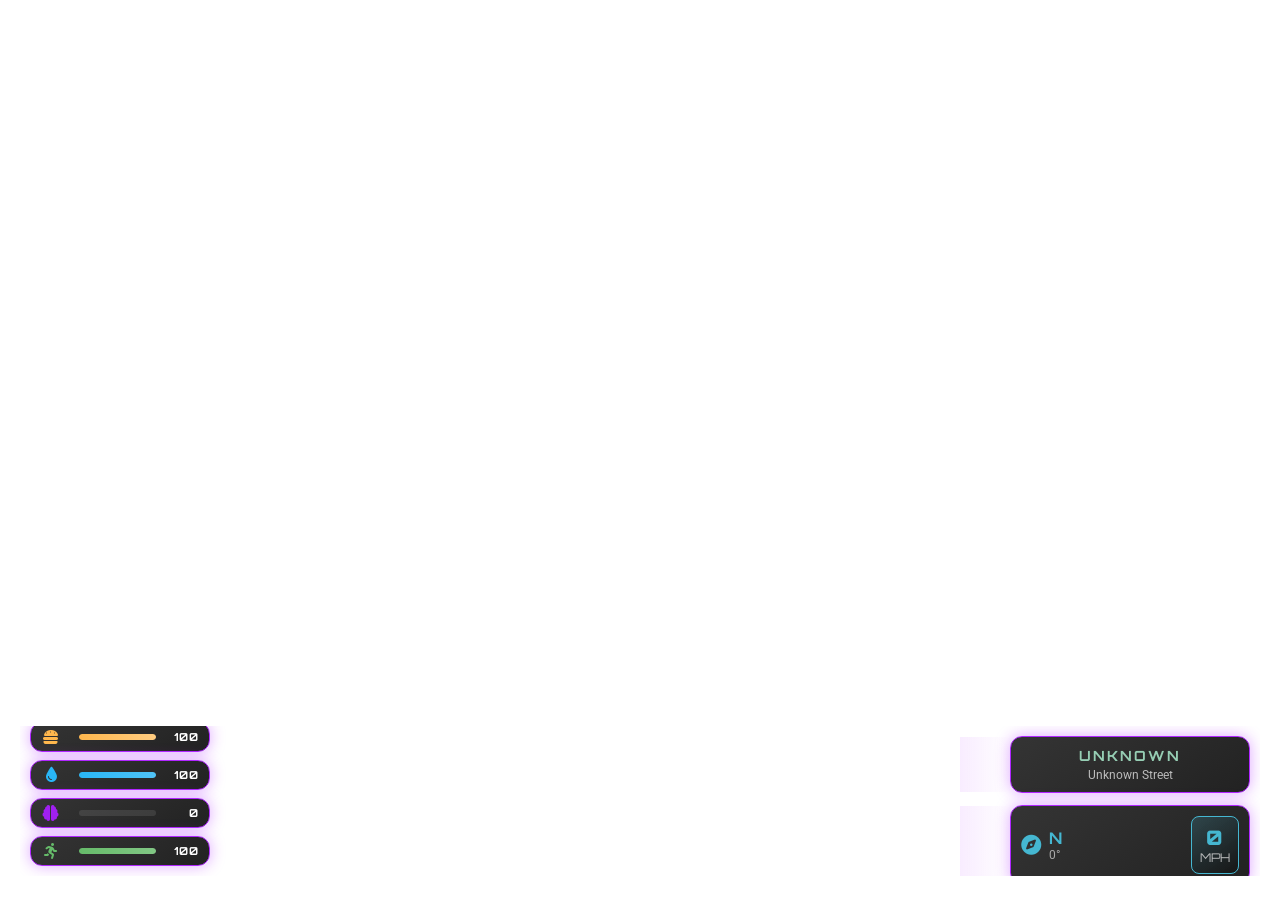
<file: html/index.html>
<!DOCTYPE html>
<html lang="en" data-theme="neon-magenta">
<head>
    <meta charset="UTF-8">
    <meta name="viewport" content="width=device-width, initial-scale=1.0">
    <title>QBCore HUD - Container</title>
    
    <!-- Neon Design-DNA Fonts -->
    <link href="https://fonts.googleapis.com/css2?family=Orbitron:wght@400;700;900&display=swap" rel="stylesheet">
    <link href="https://fonts.googleapis.com/css2?family=Roboto:wght@300;400;500&display=swap" rel="stylesheet">
    
    <!-- FontAwesome Icons -->
    <link rel="stylesheet" href="https://cdnjs.cloudflare.com/ajax/libs/font-awesome/6.0.0/css/all.min.css">
    
    <!-- Container Styles -->
    <style>
        * {
            margin: 0;
            padding: 0;
            box-sizing: border-box;
        }
        
        body {
            font-family: 'Orbitron', 'Roboto', sans-serif;
            background: transparent;
            overflow: hidden;
            user-select: none;
            -webkit-user-select: none;
        }
        
        .container {
            position: fixed;
            top: 0;
            left: 0;
            width: 100vw;
            height: 100vh;
            pointer-events: none;
            z-index: 1000;
        }
        
        /* Module Container Positioning */
        .module-container {
            position: absolute;
            pointer-events: auto;
        }
        
        /* HUD Core positioning (bottom-left) */
        .hud-core-container {
            bottom: 20px;
            left: 20px;
        }
        
        /* GPS Navigation positioning (bottom-right) */
        .gps-navigation-container {
            bottom: 20px;
            right: 20px;
        }
        
        /* Settings Menu positioning (center) */
        .hud-settings-container {
            top: 50%;
            left: 50%;
            transform: translate(-50%, -50%);
        }
        
        /* Navigation Menu positioning (center-left) */
        .nav-menu-container {
            top: 50%;
            left: 20px;
            transform: translateY(-50%);
        }
        
        /* Module iframes */
        .module-iframe {
            border: none;
            background: transparent;
            width: 100%;
            height: 100%;
        }
        
        /* Hidden by default */
        .hidden {
            display: none !important;
        }
        
        /* Debug overlay (only in debug mode) */
        .debug-overlay {
            position: fixed;
            top: 10px;
            right: 10px;
            background: rgba(0, 0, 0, 0.8);
            color: #0ff;
            padding: 10px;
            border-radius: 8px;
            font-family: 'Roboto', monospace;
            font-size: 12px;
            z-index: 9999;
            display: none;
        }
        
        .debug-overlay.active {
            display: block;
        }
    </style>
</head>
<body>
    <!-- Main Container -->
    <div class="container" id="hud-container">
        
        <!-- HUD Core Module Container (Status-Balken) -->
        <div class="module-container hud-core-container" id="hud-core-container">
            <iframe class="module-iframe" 
                    id="hud-core-iframe" 
                    src="hud-core.html"
                    scrolling="no">
            </iframe>
        </div>
        
        <!-- GPS Navigation Module Container -->
        <div class="module-container gps-navigation-container" id="gps-navigation-container">
            <iframe class="module-iframe" 
                    id="gps-navigation-iframe" 
                    src="gps-hud.html"
                    scrolling="no">  
            </iframe>
        </div>
        
        <!-- Settings Menu Module Container -->
        <div class="module-container hud-settings-container hidden" id="hud-settings-container">
            <iframe class="module-iframe" 
                    id="hud-settings-iframe" 
                    src="hud-settings.html"
                    scrolling="no">
            </iframe>
        </div>
        
        <!-- Navigation Menu Module Container -->
        <div class="module-container nav-menu-container hidden" id="nav-menu-container">
            <iframe class="module-iframe" 
                    id="nav-menu-iframe" 
                    src="nav-menu.html"
                    scrolling="no">
            </iframe>
        </div>
        
    </div>
    
    <!-- Debug Overlay (only shown in debug mode) -->
    <div class="debug-overlay" id="debug-overlay">
        <div class="debug-title">🔧 HUD DEBUG</div>
        <div class="debug-info">
            <div>Theme: <span id="debug-theme">neon-magenta</span></div>
            <div>Active Modules: <span id="debug-modules">0</span></div>
            <div>FPS: <span id="debug-fps">--</span></div>
            <div>Performance: <span id="debug-performance">OK</span></div>
        </div>
    </div>
    
    <!-- Container JavaScript -->
    <script>
        // Container Management System
        class HUDContainer {
            constructor() {
                this.modules = new Map();
                this.debugMode = false;
                this.currentTheme = 'neon-magenta';
                this.scaling = 1.0;
                this.opacity = 0.9;
                
                this.init();
            }
            
            init() {
                console.log('🚀 HUD Container initialized');
                
                // Register modules
                this.registerModule('hud_core', document.getElementById('hud-core-container'));
                this.registerModule('gps_navigation', document.getElementById('gps-navigation-container'));
                this.registerModule('hud_settings', document.getElementById('hud-settings-container'));
                this.registerModule('nav_menu', document.getElementById('nav-menu-container'));
                
                // Setup message listeners
                this.setupMessageListeners();
                
                // Setup debug mode
                this.setupDebugMode();
            }
            
            registerModule(name, container) {
                if (!container) {
                    console.warn(`Module container not found: ${name}`);
                    return;
                }
                
                this.modules.set(name, {
                    name: name,
                    container: container,
                    iframe: container.querySelector('.module-iframe'),
                    visible: !container.classList.contains('hidden'),
                    initialized: false
                });
                
                console.log(`📦 Module registered: ${name}`);
            }
            
            setupMessageListeners() {
                // Listen for messages from FiveM
                window.addEventListener('message', (event) => {
                    const { module, action, data } = event.data;
                    
                    if (module && this.modules.has(module)) {
                        this.handleModuleMessage(module, action, data);
                    } else {
                        // Global container messages
                        this.handleContainerMessage(event.data);
                    }
                });
                
                // Listen for messages from module iframes
                this.modules.forEach((moduleData, moduleName) => {
                    if (moduleData.iframe && moduleData.iframe.contentWindow) {
                        moduleData.iframe.contentWindow.addEventListener('message', (event) => {
                            // Forward module messages to FiveM
                            if (event.data.action && event.data.action.startsWith(moduleName + ':')) {
                                this.sendToFiveM(event.data);
                            }
                        });
                    }
                });
            }
            
            handleModuleMessage(module, action, data) {
                const moduleData = this.modules.get(module);
                if (!moduleData) return;
                
                switch (action) {
                    case 'setVisible':
                        this.setModuleVisible(module, data.visible);
                        break;
                    case 'setTheme':
                        this.setModuleTheme(module, data.theme);
                        break;
                    case 'setPosition':
                        this.setModulePosition(module, data.position);
                        break;
                    default:
                        // Forward to module iframe
                        this.sendToModule(module, action, data);
                        break;
                }
            }
            
            handleContainerMessage(data) {
                switch (data.action) {
                    case 'setTheme':
                        this.setGlobalTheme(data.theme);
                        break;
                    case 'setScaling':
                        this.setGlobalScaling(data.scaling);
                        break;
                    case 'setOpacity':
                        this.setGlobalOpacity(data.opacity);
                        break;
                    case 'toggleDebug':
                        this.toggleDebugMode();
                        break;
                    case 'hideAll':
                        this.hideAllModules();
                        break;
                    case 'showAll':
                        this.showAllModules();
                        break;
                }
            }
            
            setModuleVisible(moduleName, visible) {
                const moduleData = this.modules.get(moduleName);
                if (!moduleData) return;
                
                if (visible) {
                    moduleData.container.classList.remove('hidden');
                } else {
                    moduleData.container.classList.add('hidden');
                }
                
                moduleData.visible = visible;
                
                this.updateDebugInfo();
                console.log(`👁️ Module ${moduleName} visibility: ${visible}`);
            }
            
            setModuleTheme(moduleName, theme) {
                this.sendToModule(moduleName, 'setTheme', { theme: theme });
            }
            
            setGlobalTheme(theme) {
                this.currentTheme = theme;
                document.documentElement.setAttribute('data-theme', theme);
                
                // Apply to all modules
                this.modules.forEach((moduleData, moduleName) => {
                    this.setModuleTheme(moduleName, theme);
                });
                
                this.updateDebugInfo();
                console.log(`🎨 Global theme changed to: ${theme}`);
            }
            
            setGlobalScaling(scaling) {
                this.scaling = scaling;
                
                const container = document.getElementById('hud-container');
                container.style.transform = `scale(${scaling})`;
                container.style.transformOrigin = 'center center';
                
                console.log(`📏 Global scaling set to: ${scaling}`);
            }
            
            setGlobalOpacity(opacity) {
                this.opacity = opacity;
                
                const container = document.getElementById('hud-container');
                container.style.opacity = opacity;
                
                console.log(`👁️ Global opacity set to: ${opacity}`);
            }
            
            sendToModule(moduleName, action, data) {
                const moduleData = this.modules.get(moduleName);
                if (!moduleData || !moduleData.iframe || !moduleData.iframe.contentWindow) return;
                
                moduleData.iframe.contentWindow.postMessage({
                    action: action,
                    data: data
                }, '*');
            }
            
            sendToFiveM(data) {
                // Send message back to FiveM
                fetch(`https://${GetParentResourceName ? GetParentResourceName() : 'qb-hud'}/${data.action}`, {
                    method: 'POST',
                    headers: {
                        'Content-Type': 'application/json',
                    },
                    body: JSON.stringify(data.data || {})
                }).catch(() => {
                    // Ignore fetch errors in development
                });
            }
            
            hideAllModules() {
                this.modules.forEach((moduleData, moduleName) => {
                    this.setModuleVisible(moduleName, false);
                });
            }
            
            showAllModules() {
                this.modules.forEach((moduleData, moduleName) => {
                    this.setModuleVisible(moduleName, true);
                });
            }
            
            setupDebugMode() {
                // Check for debug mode from URL or message
                if (window.location.search.includes('debug=true')) {
                    this.toggleDebugMode();
                }
            }
            
            toggleDebugMode() {
                this.debugMode = !this.debugMode;
                
                const debugOverlay = document.getElementById('debug-overlay');
                if (this.debugMode) {
                    debugOverlay.classList.add('active');
                    this.startDebugMonitoring();
                } else {
                    debugOverlay.classList.remove('active');
                    this.stopDebugMonitoring();
                }
                
                console.log(`🔧 Debug mode: ${this.debugMode ? 'ON' : 'OFF'}`);
            }
            
            startDebugMonitoring() {
                this.debugInterval = setInterval(() => {
                    this.updateDebugInfo();
                }, 1000);
            }
            
            stopDebugMonitoring() {
                if (this.debugInterval) {
                    clearInterval(this.debugInterval);
                    this.debugInterval = null;
                }
            }
            
            updateDebugInfo() {
                if (!this.debugMode) return;
                
                const activeModules = Array.from(this.modules.values())
                    .filter(m => m.visible).length;
                
                document.getElementById('debug-theme').textContent = this.currentTheme;
                document.getElementById('debug-modules').textContent = activeModules;
                document.getElementById('debug-fps').textContent = this.getFPS();
                document.getElementById('debug-performance').textContent = this.getPerformanceStatus();
            }
            
            getFPS() {
                // Simple FPS approximation
                return Math.floor(60 / (this.modules.size || 1)) + ' FPS';
            }
            
            getPerformanceStatus() {
                const activeModules = Array.from(this.modules.values())
                    .filter(m => m.visible).length;
                
                if (activeModules <= 2) return 'EXCELLENT';
                if (activeModules <= 3) return 'GOOD';
                if (activeModules <= 4) return 'OK';
                return 'HEAVY';
            }
        }
        
        // Initialize HUD Container when DOM is ready
        document.addEventListener('DOMContentLoaded', () => {
            window.hudContainer = new HUDContainer();
        });
        
        // Fallback for immediate script execution
        if (document.readyState === 'loading') {
            document.addEventListener('DOMContentLoaded', () => {
                if (!window.hudContainer) {
                    window.hudContainer = new HUDContainer();
                }
            });
        } else {
            window.hudContainer = new HUDContainer();
        }
    </script>
</body>
</html>
</file>
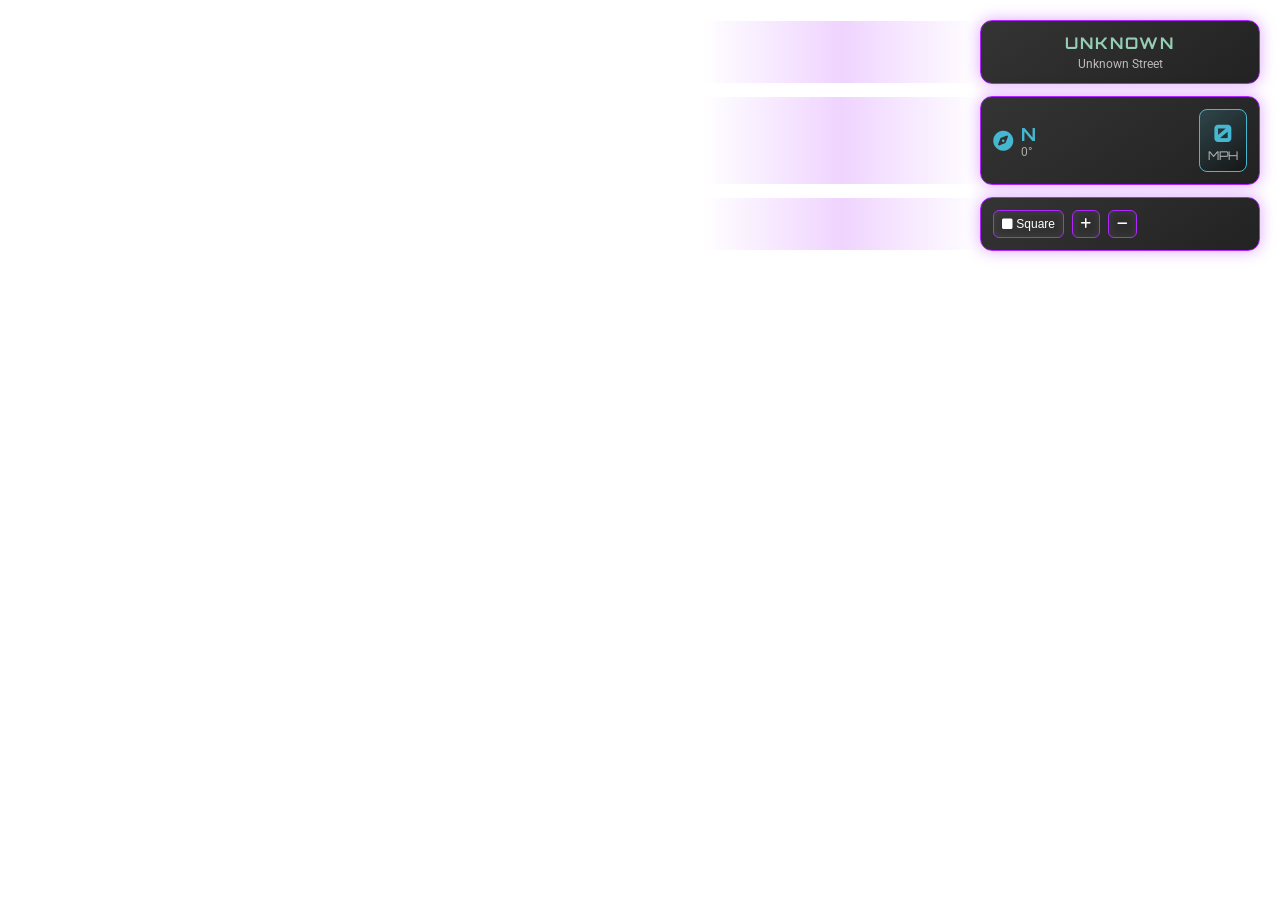
<file: html/gps-hud.html>
<!DOCTYPE html>
<html lang="en" data-theme="neon-magenta">
<head>
    <meta charset="UTF-8">
    <meta name="viewport" content="width=device-width, initial-scale=1.0">
    <title>GPS Navigation HUD</title>
    
    <!-- Neon Design-DNA Fonts -->
    <link href="https://fonts.googleapis.com/css2?family=Orbitron:wght@400;700;900&display=swap" rel="stylesheet">
    <link href="https://fonts.googleapis.com/css2?family=Roboto:wght@300;400;500&display=swap" rel="stylesheet">
    
    <!-- FontAwesome Icons -->
    <link rel="stylesheet" href="https://cdnjs.cloudflare.com/ajax/libs/font-awesome/6.0.0/css/all.min.css">
    
    <style>
        :root {
            /* Neon Design-DNA Farben */
            --primary: #B026FF;     /* Magenta */
            --secondary: #0ff;      /* Cyan */
            --accent: #FFD700;      /* Gold */
            --bg-dark: #1a1a1a;
            --bg-darker: #111;
            --text-primary: #fff;
            --text-secondary: #e0e0e0;
            
            /* Navigation Farben */
            --waypoint-color: #ff6b35;
            --route-color: #4ecdc4;
            --compass-color: #45b7d1;
            --location-color: #96ceb4;
            
            /* Animationen */
            --transition: all 0.3s ease;
            --glow: 0 0 15px rgba(176, 38, 255, 0.4);
            --glow-strong: 0 0 25px rgba(176, 38, 255, 0.8);
        }
        
        * {
            margin: 0;
            padding: 0;
            box-sizing: border-box;
        }
        
        body {
            font-family: 'Orbitron', 'Roboto', sans-serif;
            background: transparent;
            color: var(--text-primary);
            user-select: none;
            -webkit-user-select: none;
            overflow: hidden;
        }
        
        /* Main Container */
        .gps-navigation-container {
            position: fixed;
            top: 20px;
            right: 20px;
            display: flex;
            flex-direction: column;
            gap: 12px;
            pointer-events: none;
        }
        
        /* Navigation Info Panel */
        .nav-panel {
            background: linear-gradient(145deg, rgba(30, 30, 30, 0.9), rgba(10, 10, 10, 0.9));
            border: 1px solid var(--primary);
            border-radius: 12px;
            padding: 12px;
            min-width: 280px;
            backdrop-filter: blur(10px);
            box-shadow: var(--glow);
            transition: var(--transition);
            pointer-events: auto;
        }
        
        .nav-panel:hover {
            transform: translateX(-5px) scale(1.02);
            box-shadow: var(--glow-strong);
        }
        
        /* Location Display */
        .location-panel {
            text-align: center;
        }
        
        .location-zone {
            font-family: 'Orbitron', monospace;
            font-size: 16px;
            font-weight: 700;
            text-transform: uppercase;
            letter-spacing: 2px;
            color: var(--location-color);
            margin-bottom: 4px;
        }
        
        .location-street {
            font-family: 'Roboto', sans-serif;
            font-size: 12px;
            color: var(--text-secondary);
            opacity: 0.8;
        }
        
        /* Compass Display */
        .compass-panel {
            display: flex;
            align-items: center;
            justify-content: space-between;
        }
        
        .compass-direction {
            display: flex;
            align-items: center;
            gap: 8px;
        }
        
        .compass-icon {
            font-size: 20px;
            color: var(--compass-color);
            animation: compassSpin 8s linear infinite;
        }
        
        .compass-text {
            font-family: 'Orbitron', monospace;
            font-size: 18px;
            font-weight: 700;
            color: var(--compass-color);
            letter-spacing: 1px;
        }
        
        .compass-degrees {
            font-family: 'Roboto', monospace;
            font-size: 12px;
            color: var(--text-secondary);
            opacity: 0.7;
        }
        
        /* Speed Display */
        .speed-panel {
            text-align: center;
            padding: 8px;
            background: linear-gradient(145deg, rgba(69, 183, 209, 0.2), rgba(10, 10, 10, 0.5));
            border: 1px solid var(--compass-color);
            border-radius: 8px;
        }
        
        .speed-value {
            font-family: 'Orbitron', monospace;
            font-size: 24px;
            font-weight: 900;
            color: var(--compass-color);
            letter-spacing: 1px;
        }
        
        .speed-unit {
            font-size: 12px;
            color: var(--text-secondary);
            opacity: 0.8;
        }
        
        /* Waypoint Panel */
        .waypoint-panel {
            background: linear-gradient(145deg, rgba(255, 107, 53, 0.2), rgba(10, 10, 10, 0.9));
            border-color: var(--waypoint-color);
            box-shadow: 0 0 15px rgba(255, 107, 53, 0.4);
        }
        
        .waypoint-info {
            display: flex;
            align-items: center;
            gap: 12px;
            margin-bottom: 8px;
        }
        
        .waypoint-icon {
            font-size: 18px;
            color: var(--waypoint-color);
        }
        
        .waypoint-name {
            font-family: 'Orbitron', sans-serif;
            font-size: 14px;
            font-weight: 700;
            color: var(--waypoint-color);
            flex: 1;
        }
        
        .waypoint-distance {
            font-family: 'Roboto', monospace;
            font-size: 12px;
            color: var(--text-secondary);
        }
        
        .waypoint-eta {
            display: flex;
            align-items: center;
            gap: 6px;
            font-size: 11px;
            color: var(--text-secondary);
            opacity: 0.8;
        }
        
        /* Route Panel */
        .route-panel {
            background: linear-gradient(145deg, rgba(78, 205, 196, 0.2), rgba(10, 10, 10, 0.9));
            border-color: var(--route-color);
            box-shadow: 0 0 15px rgba(78, 205, 196, 0.4);
        }
        
        .route-step {
            display: flex;
            align-items: center;
            gap: 8px;
            padding: 4px 0;
        }
        
        .route-step-icon {
            font-size: 14px;
            color: var(--route-color);
            min-width: 16px;
        }
        
        .route-step-instruction {
            font-size: 12px;
            color: var(--text-secondary);
            flex: 1;
        }
        
        .route-step-distance {
            font-size: 11px;
            color: var(--route-color);
            opacity: 0.7;
        }
        
        /* Minimap Controls */
        .minimap-controls {
            display: flex;
            gap: 8px;
        }
        
        .minimap-btn {
            background: rgba(255, 255, 255, 0.1);
            border: 1px solid var(--primary);
            border-radius: 6px;
            padding: 6px 8px;
            color: var(--text-primary);
            font-size: 12px;
            cursor: pointer;
            transition: var(--transition);
            backdrop-filter: blur(5px);
        }
        
        .minimap-btn:hover {
            background: rgba(176, 38, 255, 0.2);
            transform: scale(1.05);
            box-shadow: 0 0 10px rgba(176, 38, 255, 0.5);
        }
        
        .minimap-btn.active {
            background: var(--primary);
            color: var(--bg-darker);
            box-shadow: var(--glow);
        }
        
        /* Animations */
        @keyframes compassSpin {
            from { transform: rotate(0deg); }
            to { transform: rotate(360deg); }
        }
        
        @keyframes waypointPulse {
            0%, 100% { 
                box-shadow: 0 0 15px rgba(255, 107, 53, 0.4);
                border-color: var(--waypoint-color);
            }
            50% { 
                box-shadow: 0 0 25px rgba(255, 107, 53, 0.8);
                border-color: #ff8c65;
            }
        }
        
        .waypoint-panel.active {
            animation: waypointPulse 2s infinite;
        }
        
        @keyframes scanLine {
            0% { left: -100%; }
            100% { left: 100%; }
        }
        
        .nav-panel::after {
            content: '';
            position: absolute;
            top: 0;
            left: -100%;
            width: 100%;
            height: 100%;
            background: linear-gradient(90deg, 
                transparent, 
                rgba(176, 38, 255, 0.2), 
                transparent
            );
            animation: scanLine 6s infinite;
            pointer-events: none;
        }
        
        /* Hidden State */
        .hidden {
            display: none !important;
        }
        
        /* Themes */
        [data-theme="neon-cyan"] {
            --primary: #0ff;
            --glow: 0 0 15px rgba(0, 255, 255, 0.4);
            --glow-strong: 0 0 25px rgba(0, 255, 255, 0.8);
        }
        
        [data-theme="classic"] {
            --primary: #ffffff;
            --secondary: #cccccc;
            --accent: #ffff00;
            --glow: 0 0 15px rgba(255, 255, 255, 0.4);
            --glow-strong: 0 0 25px rgba(255, 255, 255, 0.8);
        }
        
        /* Responsive Design */
        @media (max-width: 768px) {
            .gps-navigation-container {
                top: 10px;
                right: 10px;
            }
            
            .nav-panel {
                min-width: 240px;
                padding: 10px;
            }
            
            .location-zone {
                font-size: 14px;
            }
            
            .compass-text {
                font-size: 16px;
            }
            
            .speed-value {
                font-size: 20px;
            }
        }
    </style>
</head>
<body>
    <div class="gps-navigation-container" id="gps-navigation">
        
        <!-- Current Location Panel -->
        <div class="nav-panel location-panel" id="location-panel">
            <div class="location-zone" id="location-zone">VINEWOOD HILLS</div>
            <div class="location-street" id="location-street">Elgin Avenue / Power Street</div>
        </div>
        
        <!-- Compass & Speed Panel -->
        <div class="nav-panel compass-panel" id="compass-panel">
            <div class="compass-direction">
                <i class="compass-icon fas fa-compass" id="compass-icon"></i>
                <div>
                    <div class="compass-text" id="compass-direction">N</div>
                    <div class="compass-degrees" id="compass-degrees">0°</div>
                </div>
            </div>
            <div class="speed-panel">
                <div class="speed-value" id="speed-value">0</div>
                <div class="speed-unit" id="speed-unit">MPH</div>
            </div>
        </div>
        
        <!-- Active Waypoint Panel -->
        <div class="nav-panel waypoint-panel hidden" id="waypoint-panel">
            <div class="waypoint-info">
                <i class="waypoint-icon fas fa-map-marker-alt"></i>
                <div class="waypoint-name" id="waypoint-name">Destination</div>
                <div class="waypoint-distance" id="waypoint-distance">0.0 km</div>
            </div>
            <div class="waypoint-eta">
                <i class="fas fa-clock"></i>
                <span id="waypoint-eta">ETA: --:--</span>
            </div>
        </div>
        
        <!-- Active Route Panel -->
        <div class="nav-panel route-panel hidden" id="route-panel">
            <div class="route-step">
                <i class="route-step-icon fas fa-arrow-right"></i>
                <div class="route-step-instruction" id="route-instruction">Head to destination</div>
                <div class="route-step-distance" id="route-step-distance">0.0 km</div>
            </div>
        </div>
        
        <!-- Minimap Controls -->
        <div class="nav-panel">
            <div class="minimap-controls">
                <button class="minimap-btn" id="minimap-shape-btn">
                    <i class="fas fa-square"></i> Square
                </button>
                <button class="minimap-btn" id="minimap-zoom-in">
                    <i class="fas fa-plus"></i>
                </button>
                <button class="minimap-btn" id="minimap-zoom-out">
                    <i class="fas fa-minus"></i>
                </button>
            </div>
        </div>
        
    </div>
    
    <script>
        // GPS Navigation Manager
        class GPSNavigationManager {
            constructor() {
                this.data = {
                    location: {
                        name: "Unknown",
                        street: "Unknown Street"
                    },
                    compass: {
                        heading: 0,
                        direction: "N",
                        speed: 0
                    },
                    waypoint: {
                        active: false,
                        name: "Destination",
                        distance: 0,
                        eta: 0
                    },
                    route: {
                        active: false,
                        instruction: "Head to destination",
                        distance: 0
                    },
                    minimap: {
                        shape: 'square',
                        zoom: 0
                    }
                };
                
                this.elements = {
                    locationZone: document.getElementById('location-zone'),
                    locationStreet: document.getElementById('location-street'),
                    
                    compassIcon: document.getElementById('compass-icon'),
                    compassDirection: document.getElementById('compass-direction'),
                    compassDegrees: document.getElementById('compass-degrees'),
                    speedValue: document.getElementById('speed-value'),
                    speedUnit: document.getElementById('speed-unit'),
                    
                    waypointPanel: document.getElementById('waypoint-panel'),
                    waypointName: document.getElementById('waypoint-name'),
                    waypointDistance: document.getElementById('waypoint-distance'),
                    waypointEta: document.getElementById('waypoint-eta'),
                    
                    routePanel: document.getElementById('route-panel'),
                    routeInstruction: document.getElementById('route-instruction'),
                    routeStepDistance: document.getElementById('route-step-distance'),
                    
                    minimapShapeBtn: document.getElementById('minimap-shape-btn'),
                    minimapZoomIn: document.getElementById('minimap-zoom-in'),
                    minimapZoomOut: document.getElementById('minimap-zoom-out')
                };
                
                this.init();
            }
            
            init() {
                console.log('🗺️ GPS Navigation Manager initialized');
                
                // Setup click handlers
                this.setupClickHandlers();
                
                // Setup message listener
                this.setupMessageListener();
                
                // Initial render
                this.render();
            }
            
            setupClickHandlers() {
                // Minimap shape toggle
                this.elements.minimapShapeBtn.addEventListener('click', () => {
                    this.toggleMinimapShape();
                });
                
                // Zoom controls
                this.elements.minimapZoomIn.addEventListener('click', () => {
                    this.adjustZoom(1);
                });
                
                this.elements.minimapZoomOut.addEventListener('click', () => {
                    this.adjustZoom(-1);
                });
                
                // Clear waypoint on waypoint panel click
                this.elements.waypointPanel.addEventListener('click', () => {
                    this.clearWaypoint();
                });
            }
            
            setupMessageListener() {
                window.addEventListener('message', (event) => {
                    const { action, data } = event.data;
                    
                    switch (action) {
                        case 'locationUpdate':
                            this.updateLocation(data);
                            break;
                        case 'compassUpdate':
                            this.updateCompass(data);
                            break;
                        case 'waypointSet':
                            this.setWaypoint(data);
                            break;
                        case 'waypointCleared':
                            this.clearWaypoint();
                            break;
                        case 'routeStarted':
                            this.startRoute(data);
                            break;
                        case 'routeCleared':
                            this.clearRoute();
                            break;
                        case 'minimapShapeChanged':
                            this.updateMinimapShape(data.shape);
                            break;
                        case 'setVisible':
                            this.setVisible(data.visible);
                            break;
                        case 'setTheme':
                            this.setTheme(data.theme);
                            break;
                    }
                });
            }
            
            updateLocation(data) {
                if (!data) return;
                
                this.data.location = data;
                this.elements.locationZone.textContent = data.name.toUpperCase();
                this.elements.locationStreet.textContent = data.street;
            }
            
            updateCompass(data) {
                if (!data) return;
                
                this.data.compass = data;
                
                // Update compass direction
                this.elements.compassDirection.textContent = data.direction;
                this.elements.compassDegrees.textContent = `${data.heading}°`;
                
                // Rotate compass icon
                this.elements.compassIcon.style.transform = `rotate(${data.heading}deg)`;
                
                // Update speed
                this.elements.speedValue.textContent = Math.floor(data.speed);
                
                // Update speed unit based on value
                if (data.speed > 200) {
                    this.elements.speedUnit.textContent = 'MPH'; // Likely aircraft
                } else {
                    this.elements.speedUnit.textContent = 'MPH'; // Ground vehicle
                }
            }
            
            setWaypoint(data) {
                if (!data) return;
                
                this.data.waypoint = Object.assign(this.data.waypoint, data);
                this.data.waypoint.active = true;
                
                // Show waypoint panel
                this.elements.waypointPanel.classList.remove('hidden');
                this.elements.waypointPanel.classList.add('active');
                
                // Update waypoint info
                this.elements.waypointName.textContent = data.name || 'Waypoint';
                
                this.updateWaypointDistance();
            }
            
            updateWaypointDistance() {
                if (!this.data.waypoint.active) return;
                
                const distance = this.data.waypoint.distance || 0;
                const eta = this.data.waypoint.eta || 0;
                
                // Format distance
                if (distance < 1000) {
                    this.elements.waypointDistance.textContent = `${Math.floor(distance)}m`;
                } else {
                    this.elements.waypointDistance.textContent = `${(distance / 1000).toFixed(1)}km`;
                }
                
                // Format ETA
                if (eta > 0) {
                    const minutes = Math.floor(eta / 60);
                    const seconds = Math.floor(eta % 60);
                    this.elements.waypointEta.textContent = `ETA: ${minutes}:${seconds.toString().padStart(2, '0')}`;
                } else {
                    this.elements.waypointEta.textContent = 'ETA: --:--';
                }
            }
            
            clearWaypoint() {
                this.data.waypoint.active = false;
                
                // Hide waypoint panel
                this.elements.waypointPanel.classList.add('hidden');
                this.elements.waypointPanel.classList.remove('active');
                
                // Send to FiveM
                this.sendToFiveM('gpsnav:clearWaypoint', {});
            }
            
            startRoute(data) {
                if (!data) return;
                
                this.data.route = Object.assign(this.data.route, data);
                this.data.route.active = true;
                
                // Show route panel
                this.elements.routePanel.classList.remove('hidden');
                
                // Update route info
                if (data.steps && data.steps.length > 0) {
                    const currentStep = data.steps[0];
                    this.elements.routeInstruction.textContent = currentStep.instruction || 'Follow route';
                    this.elements.routeStepDistance.textContent = `${(currentStep.distance / 1000).toFixed(1)}km`;
                }
            }
            
            clearRoute() {
                this.data.route.active = false;
                
                // Hide route panel
                this.elements.routePanel.classList.add('hidden');
            }
            
            toggleMinimapShape() {
                const newShape = this.data.minimap.shape === 'square' ? 'circle' : 'square';
                this.updateMinimapShape(newShape);
                
                // Send to FiveM
                this.sendToFiveM('gpsnav:toggleMinimapShape', { shape: newShape });
            }
            
            updateMinimapShape(shape) {
                this.data.minimap.shape = shape;
                
                // Update button text and icon
                if (shape === 'circle') {
                    this.elements.minimapShapeBtn.innerHTML = '<i class="fas fa-circle"></i> Circle';
                } else {
                    this.elements.minimapShapeBtn.innerHTML = '<i class="fas fa-square"></i> Square';
                }
            }
            
            adjustZoom(direction) {
                const newZoom = Math.max(0, Math.min(200, this.data.minimap.zoom + (direction * 20)));
                this.data.minimap.zoom = newZoom;
                
                // Send to FiveM
                this.sendToFiveM('gpsnav:setMinimapZoom', { zoom: newZoom });
            }
            
            setVisible(visible) {
                const container = document.getElementById('gps-navigation');
                if (visible) {
                    container.classList.remove('hidden');
                } else {
                    container.classList.add('hidden');
                }
            }
            
            setTheme(theme) {
                document.documentElement.setAttribute('data-theme', theme);
            }
            
            sendToFiveM(action, data) {
                fetch(`https://${this.getResourceName()}/${action}`, {
                    method: 'POST',
                    headers: {
                        'Content-Type': 'application/json',
                    },
                    body: JSON.stringify(data || {})
                }).catch(() => {
                    // Ignore fetch errors in development
                });
            }
            
            getResourceName() {
                return window.GetParentResourceName ? GetParentResourceName() : 'qb-hud';
            }
            
            render() {
                this.updateLocation(this.data.location);
                this.updateCompass(this.data.compass);
                this.updateMinimapShape(this.data.minimap.shape);
                
                console.log('🗺️ GPS Navigation rendered');
            }
        }
        
        // Initialize when DOM is ready
        document.addEventListener('DOMContentLoaded', () => {
            window.gpsNavigationManager = new GPSNavigationManager();
        });
        
        // Fallback for immediate execution
        if (document.readyState === 'loading') {
            document.addEventListener('DOMContentLoaded', () => {
                if (!window.gpsNavigationManager) {
                    window.gpsNavigationManager = new GPSNavigationManager();
                }
            });
        } else {
            window.gpsNavigationManager = new GPSNavigationManager();
        }
    </script>
</body>
</html>
</file>
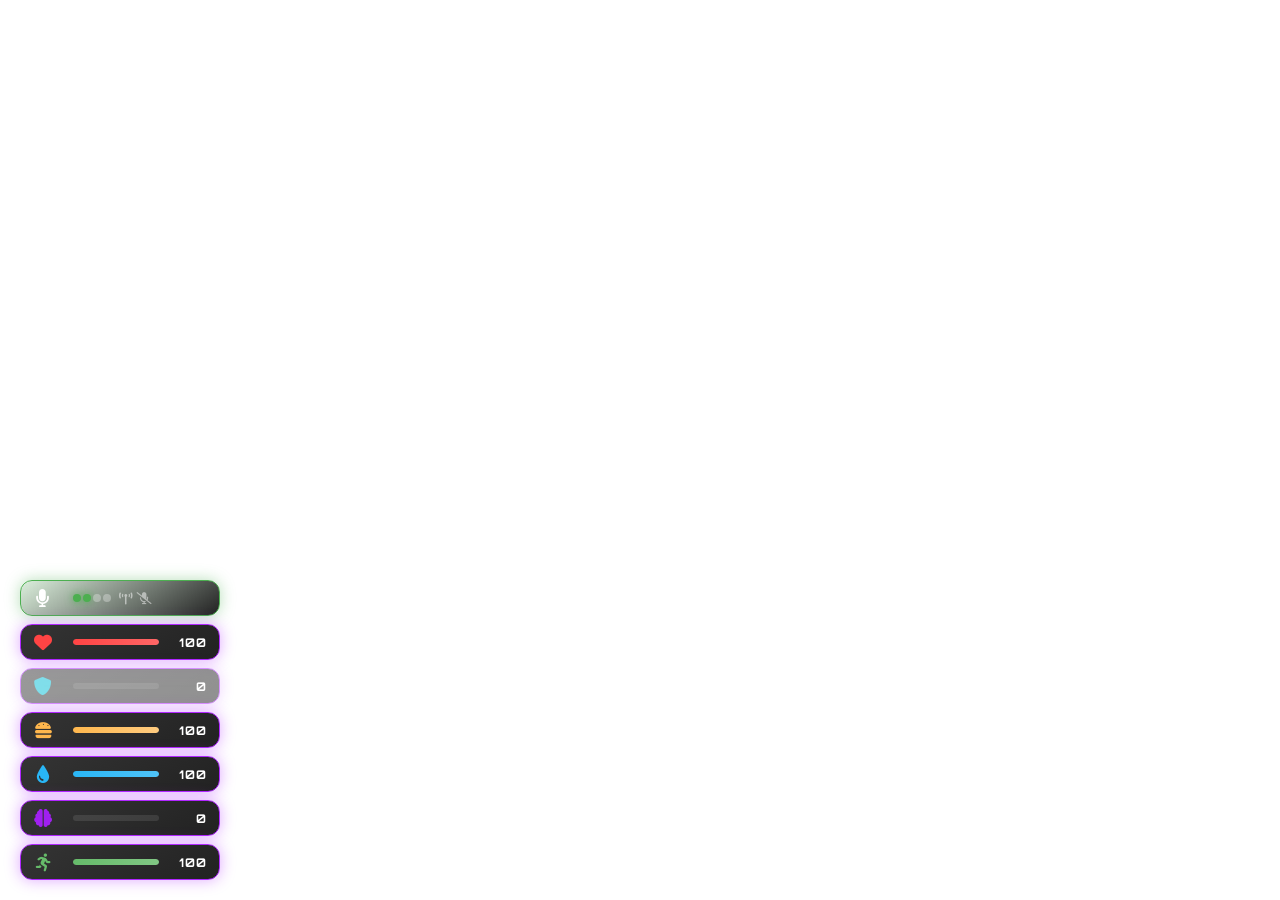
<file: html/hud-core.html>
<!DOCTYPE html>
<html lang="en" data-theme="neon-magenta">
<head>
    <meta charset="UTF-8">
    <meta name="viewport" content="width=device-width, initial-scale=1.0">
    <title>HUD Core - Status Balken</title>
    
    <!-- Neon Design-DNA Fonts -->
    <link href="https://fonts.googleapis.com/css2?family=Orbitron:wght@400;700;900&display=swap" rel="stylesheet">
    <link href="https://fonts.googleapis.com/css2?family=Roboto:wght@300;400;500&display=swap" rel="stylesheet">
    
    <!-- FontAwesome Icons -->
    <link rel="stylesheet" href="https://cdnjs.cloudflare.com/ajax/libs/font-awesome/6.0.0/css/all.min.css">
    
    <style>
        :root {
            /* Neon Design-DNA Farben */
            --primary: #B026FF;     /* Magenta */
            --secondary: #0ff;      /* Cyan */
            --accent: #FFD700;      /* Gold */
            --bg-dark: #1a1a1a;
            --bg-darker: #111;
            --text-primary: #fff;
            --text-secondary: #e0e0e0;
            
            /* Status Farben */
            --health-color: #ff4444;
            --armor-color: #00bcd4;
            --hunger-color: #ffb74d;
            --thirst-color: #29b6f6;
            --stress-color: #a020f0;
            --stamina-color: #66bb6a;
            --voice-color: #4caf50;
            
            /* Animationen */
            --transition: all 0.3s ease;
            --glow: 0 0 15px rgba(176, 38, 255, 0.4);
            --glow-strong: 0 0 25px rgba(176, 38, 255, 0.8);
        }
        
        * {
            margin: 0;
            padding: 0;
            box-sizing: border-box;
        }
        
        body {
            font-family: 'Orbitron', 'Roboto', sans-serif;
            background: transparent;
            color: var(--text-primary);
            user-select: none;
            -webkit-user-select: none;
            overflow: hidden;
        }
        
        /* Main Container */
        .hud-core-container {
            position: fixed;
            bottom: 20px;
            left: 20px;
            display: flex;
            flex-direction: column;
            gap: 8px;
            pointer-events: none;
        }
        
        /* Status Bar Base */
        .status-bar {
            display: flex;
            align-items: center;
            background: linear-gradient(145deg, rgba(30, 30, 30, 0.9), rgba(10, 10, 10, 0.9));
            border: 1px solid var(--primary);
            border-radius: 12px;
            padding: 8px 12px;
            min-width: 200px;
            backdrop-filter: blur(10px);
            box-shadow: var(--glow);
            transition: var(--transition);
            pointer-events: auto;
        }
        
        .status-bar:hover {
            transform: translateX(5px) scale(1.02);
            box-shadow: var(--glow-strong);
        }
        
        /* Status Icon */
        .status-icon {
            font-size: 18px;
            margin-right: 12px;
            min-width: 20px;
            text-align: center;
            transition: var(--transition);
        }
        
        /* Status Bar Fill */
        .status-content {
            flex: 1;
            display: flex;
            align-items: center;
            gap: 8px;
        }
        
        .status-bar-fill {
            flex: 1;
            height: 6px;
            background: rgba(255, 255, 255, 0.1);
            border-radius: 3px;
            overflow: hidden;
            position: relative;
        }
        
        .status-fill {
            height: 100%;
            width: 100%;
            border-radius: 3px;
            transition: all 0.5s ease;
            position: relative;
            transform-origin: left;
        }
        
        /* Status Value Text */
        .status-value {
            font-family: 'Orbitron', monospace;
            font-size: 12px;
            font-weight: 700;
            letter-spacing: 1px;
            min-width: 40px;
            text-align: right;
        }
        
        /* Voice Status (Special Layout) */
        .voice-status {
            background: linear-gradient(145deg, rgba(76, 175, 80, 0.2), rgba(10, 10, 10, 0.9));
            border-color: var(--voice-color);
            box-shadow: 0 0 15px rgba(76, 175, 80, 0.4);
        }
        
        .voice-content {
            display: flex;
            align-items: center;
            gap: 8px;
        }
        
        .voice-level {
            display: flex;
            gap: 2px;
        }
        
        .voice-dot {
            width: 8px;
            height: 8px;
            border-radius: 50%;
            background: rgba(255, 255, 255, 0.3);
            transition: var(--transition);
        }
        
        .voice-dot.active {
            background: var(--voice-color);
            box-shadow: 0 0 8px var(--voice-color);
        }
        
        .voice-indicators {
            display: flex;
            gap: 4px;
            font-size: 12px;
        }
        
        .voice-indicator {
            opacity: 0.5;
            transition: var(--transition);
        }
        
        .voice-indicator.active {
            opacity: 1;
            color: var(--accent);
        }
        
        /* Status-specific colors */
        .health-bar .status-icon { color: var(--health-color); }
        .health-bar .status-fill { background: linear-gradient(90deg, var(--health-color), #ff6666); }
        
        .armor-bar .status-icon { color: var(--armor-color); }
        .armor-bar .status-fill { background: linear-gradient(90deg, var(--armor-color), #26c6da); }
        
        .hunger-bar .status-icon { color: var(--hunger-color); }
        .hunger-bar .status-fill { background: linear-gradient(90deg, var(--hunger-color), #ffcc80); }
        
        .thirst-bar .status-icon { color: var(--thirst-color); }
        .thirst-bar .status-fill { background: linear-gradient(90deg, var(--thirst-color), #4fc3f7); }
        
        .stress-bar .status-icon { color: var(--stress-color); }
        .stress-bar .status-fill { background: linear-gradient(90deg, var(--stress-color), #ba68c8); }
        
        .stamina-bar .status-icon { color: var(--stamina-color); }
        .stamina-bar .status-fill { background: linear-gradient(90deg, var(--stamina-color), #81c784); }
        
        /* Pulsing Animation für kritische Werte */
        @keyframes criticalPulse {
            0%, 100% { 
                box-shadow: var(--glow);
                border-color: var(--primary);
            }
            50% { 
                box-shadow: 0 0 25px rgba(255, 0, 0, 0.8);
                border-color: #ff0000;
            }
        }
        
        .status-bar.critical {
            animation: criticalPulse 1.5s infinite;
        }
        
        /* Scan Animation */
        @keyframes scanLine {
            0% { left: -100%; }
            100% { left: 100%; }
        }
        
        .status-fill::after {
            content: '';
            position: absolute;
            top: 0;
            left: -100%;
            width: 100%;
            height: 100%;
            background: linear-gradient(90deg, 
                transparent, 
                rgba(255, 255, 255, 0.3), 
                transparent
            );
            animation: scanLine 6s infinite;
        }
        
        /* Talking Animation */
        @keyframes voicePulse {
            0%, 100% { transform: scale(1); }
            50% { transform: scale(1.1); }
        }
        
        .voice-status.talking .status-icon {
            animation: voicePulse 0.5s infinite;
            color: var(--accent);
        }
        
        /* Low Value Warning */
        .status-bar.low .status-icon {
            animation: criticalPulse 2s infinite;
        }
        
        /* Hidden State */
        .hidden {
            display: none !important;
        }
        
        /* Themes */
        [data-theme="neon-cyan"] {
            --primary: #0ff;
            --glow: 0 0 15px rgba(0, 255, 255, 0.4);
            --glow-strong: 0 0 25px rgba(0, 255, 255, 0.8);
        }
        
        [data-theme="classic"] {
            --primary: #ffffff;
            --secondary: #cccccc;
            --accent: #ffff00;
            --glow: 0 0 15px rgba(255, 255, 255, 0.4);
            --glow-strong: 0 0 25px rgba(255, 255, 255, 0.8);
        }
        
        /* Responsive Design */
        @media (max-width: 768px) {
            .hud-core-container {
                bottom: 10px;
                left: 10px;
            }
            
            .status-bar {
                min-width: 180px;
                padding: 6px 10px;
            }
            
            .status-icon {
                font-size: 16px;
                margin-right: 10px;
            }
            
            .status-value {
                font-size: 11px;
                min-width: 35px;
            }
        }
    </style>
</head>
<body>
    <div class="hud-core-container" id="hud-core">
        
        <!-- Voice Status (🎤 Mikrofon) -->
        <div class="status-bar voice-status" id="voice-bar">
            <div class="status-content">
                <i class="status-icon fas fa-microphone" id="voice-icon"></i>
                <div class="voice-content">
                    <div class="voice-level" id="voice-level">
                        <div class="voice-dot"></div>
                        <div class="voice-dot"></div>
                        <div class="voice-dot"></div>
                        <div class="voice-dot"></div>
                    </div>
                    <div class="voice-indicators">
                        <span class="voice-indicator" id="radio-indicator">
                            <i class="fas fa-broadcast-tower"></i>
                        </span>
                        <span class="voice-indicator" id="muted-indicator">
                            <i class="fas fa-microphone-slash"></i>
                        </span>
                    </div>
                </div>
            </div>
        </div>
        
        <!-- Health Status (❤️ Leben) -->
        <div class="status-bar health-bar" id="health-bar">
            <div class="status-content">
                <i class="status-icon fas fa-heart"></i>
                <div class="status-bar-fill">
                    <div class="status-fill" id="health-fill" style="transform: scaleX(1);"></div>
                </div>
                <span class="status-value" id="health-value">100</span>
            </div>
        </div>
        
        <!-- Armor Status (🛡️ Rüstung) -->
        <div class="status-bar armor-bar" id="armor-bar">
            <div class="status-content">
                <i class="status-icon fas fa-shield-alt"></i>
                <div class="status-bar-fill">
                    <div class="status-fill" id="armor-fill" style="transform: scaleX(0);"></div>
                </div>
                <span class="status-value" id="armor-value">0</span>
            </div>
        </div>
        
        <!-- Hunger Status (🍔 Essen) -->
        <div class="status-bar hunger-bar" id="hunger-bar">
            <div class="status-content">
                <i class="status-icon fas fa-hamburger"></i>
                <div class="status-bar-fill">
                    <div class="status-fill" id="hunger-fill" style="transform: scaleX(1);"></div>
                </div>
                <span class="status-value" id="hunger-value">100</span>
            </div>
        </div>
        
        <!-- Thirst Status (💧 Durst) -->
        <div class="status-bar thirst-bar" id="thirst-bar">
            <div class="status-content">
                <i class="status-icon fas fa-tint"></i>
                <div class="status-bar-fill">
                    <div class="status-fill" id="thirst-fill" style="transform: scaleX(1);"></div>
                </div>
                <span class="status-value" id="thirst-value">100</span>
            </div>
        </div>
        
        <!-- Stress Status (🧠 Stress) -->
        <div class="status-bar stress-bar" id="stress-bar">
            <div class="status-content">
                <i class="status-icon fas fa-brain"></i>
                <div class="status-bar-fill">
                    <div class="status-fill" id="stress-fill" style="transform: scaleX(0);"></div>
                </div>
                <span class="status-value" id="stress-value">0</span>
            </div>
        </div>
        
        <!-- Stamina Status (🏃 Ausdauer) -->
        <div class="status-bar stamina-bar" id="stamina-bar">
            <div class="status-content">
                <i class="status-icon fas fa-running"></i>
                <div class="status-bar-fill">
                    <div class="status-fill" id="stamina-fill" style="transform: scaleX(1);"></div>
                </div>
                <span class="status-value" id="stamina-value">100</span>
            </div>
        </div>
        
    </div>
    
    <script>
        // HUD Core Status Manager
        class HUDCoreManager {
            constructor() {
                this.status = {
                    voice: { level: 2, talking: false, radioActive: false, muted: false },
                    health: 100,
                    armor: 0,
                    hunger: 100,
                    thirst: 100,
                    stress: 0,
                    stamina: 100
                };
                
                this.elements = {
                    voiceBar: document.getElementById('voice-bar'),
                    voiceIcon: document.getElementById('voice-icon'),
                    voiceLevel: document.getElementById('voice-level'),
                    radioIndicator: document.getElementById('radio-indicator'),
                    mutedIndicator: document.getElementById('muted-indicator'),
                    
                    healthBar: document.getElementById('health-bar'),
                    healthFill: document.getElementById('health-fill'),
                    healthValue: document.getElementById('health-value'),
                    
                    armorBar: document.getElementById('armor-bar'),
                    armorFill: document.getElementById('armor-fill'),
                    armorValue: document.getElementById('armor-value'),
                    
                    hungerBar: document.getElementById('hunger-bar'),
                    hungerFill: document.getElementById('hunger-fill'),
                    hungerValue: document.getElementById('hunger-value'),
                    
                    thirstBar: document.getElementById('thirst-bar'),
                    thirstFill: document.getElementById('thirst-fill'),
                    thirstValue: document.getElementById('thirst-value'),
                    
                    stressBar: document.getElementById('stress-bar'),
                    stressFill: document.getElementById('stress-fill'),
                    stressValue: document.getElementById('stress-value'),
                    
                    staminaBar: document.getElementById('stamina-bar'),
                    staminaFill: document.getElementById('stamina-fill'),
                    staminaValue: document.getElementById('stamina-value')
                };
                
                this.init();
            }
            
            init() {
                console.log('🎯 HUD Core Manager initialized');
                
                // Setup click handlers
                this.setupClickHandlers();
                
                // Setup message listener
                this.setupMessageListener();
                
                // Initial render
                this.render();
            }
            
            setupClickHandlers() {
                // Voice level cycling
                this.elements.voiceBar.addEventListener('click', () => {
                    this.cycleVoiceLevel();
                });
            }
            
            setupMessageListener() {
                window.addEventListener('message', (event) => {
                    const { action, data } = event.data;
                    
                    switch (action) {
                        case 'updateStatus':
                            this.updateStatus(data);
                            break;
                        case 'updateVoice':
                            this.updateVoice(data);
                            break;
                        case 'setVisible':
                            this.setVisible(data.visible);
                            break;
                        case 'setTheme':
                            this.setTheme(data.theme);
                            break;
                    }
                });
            }
            
            updateStatus(data) {
                if (!data) return;
                
                // Update cached status
                Object.assign(this.status, data);
                
                // Update UI
                this.updateHealthBar();
                this.updateArmorBar();
                this.updateHungerBar();
                this.updateThirstBar();
                this.updateStressBar();
                this.updateStaminaBar();
            }
            
            updateVoice(data) {
                if (!data) return;
                
                Object.assign(this.status.voice, data);
                this.updateVoiceBar();
            }
            
            updateHealthBar() {
                const value = Math.max(0, Math.min(100, this.status.health));
                this.elements.healthFill.style.transform = `scaleX(${value / 100})`;
                this.elements.healthValue.textContent = Math.floor(value);
                
                // Critical health warning
                if (value <= 25) {
                    this.elements.healthBar.classList.add('critical');
                } else {
                    this.elements.healthBar.classList.remove('critical');
                }
            }
            
            updateArmorBar() {
                const value = Math.max(0, Math.min(100, this.status.armor));
                this.elements.armorFill.style.transform = `scaleX(${value / 100})`;
                this.elements.armorValue.textContent = Math.floor(value);
                
                // Hide armor bar if no armor
                if (value <= 0) {
                    this.elements.armorBar.style.opacity = '0.5';
                } else {
                    this.elements.armorBar.style.opacity = '1';
                }
            }
            
            updateHungerBar() {
                const value = Math.max(0, Math.min(100, this.status.hunger));
                this.elements.hungerFill.style.transform = `scaleX(${value / 100})`;
                this.elements.hungerValue.textContent = Math.floor(value);
                
                // Low hunger warning
                if (value <= 20) {
                    this.elements.hungerBar.classList.add('low');
                } else {
                    this.elements.hungerBar.classList.remove('low');
                }
            }
            
            updateThirstBar() {
                const value = Math.max(0, Math.min(100, this.status.thirst));
                this.elements.thirstFill.style.transform = `scaleX(${value / 100})`;
                this.elements.thirstValue.textContent = Math.floor(value);
                
                // Low thirst warning
                if (value <= 20) {
                    this.elements.thirstBar.classList.add('low');
                } else {
                    this.elements.thirstBar.classList.remove('low');
                }
            }
            
            updateStressBar() {
                const value = Math.max(0, Math.min(100, this.status.stress));
                this.elements.stressFill.style.transform = `scaleX(${value / 100})`;
                this.elements.stressValue.textContent = Math.floor(value);
                
                // High stress warning
                if (value >= 75) {
                    this.elements.stressBar.classList.add('critical');
                } else {
                    this.elements.stressBar.classList.remove('critical');
                }
            }
            
            updateStaminaBar() {
                const value = Math.max(0, Math.min(100, this.status.stamina));
                this.elements.staminaFill.style.transform = `scaleX(${value / 100})`;
                this.elements.staminaValue.textContent = Math.floor(value);
            }
            
            updateVoiceBar() {
                const voice = this.status.voice;
                
                // Update voice level dots
                const dots = this.elements.voiceLevel.querySelectorAll('.voice-dot');
                dots.forEach((dot, index) => {
                    if (index < voice.level) {
                        dot.classList.add('active');
                    } else {
                        dot.classList.remove('active');
                    }
                });
                
                // Update talking state
                if (voice.talking) {
                    this.elements.voiceBar.classList.add('talking');
                } else {
                    this.elements.voiceBar.classList.remove('talking');
                }
                
                // Update radio indicator
                if (voice.radioActive) {
                    this.elements.radioIndicator.classList.add('active');
                } else {
                    this.elements.radioIndicator.classList.remove('active');
                }
                
                // Update muted indicator
                if (voice.muted) {
                    this.elements.mutedIndicator.classList.add('active');
                    this.elements.voiceIcon.className = 'status-icon fas fa-microphone-slash';
                } else {
                    this.elements.mutedIndicator.classList.remove('active');
                    this.elements.voiceIcon.className = 'status-icon fas fa-microphone';
                }
            }
            
            cycleVoiceLevel() {
                // Cycle through voice levels 1-4
                this.status.voice.level = (this.status.voice.level % 4) + 1;
                this.updateVoiceBar();
                
                // Send to FiveM
                this.sendToFiveM('hudcore:cycleVoiceLevel', {
                    level: this.status.voice.level
                });
            }
            
            setVisible(visible) {
                const container = document.getElementById('hud-core');
                if (visible) {
                    container.classList.remove('hidden');
                } else {
                    container.classList.add('hidden');
                }
            }
            
            setTheme(theme) {
                document.documentElement.setAttribute('data-theme', theme);
            }
            
            sendToFiveM(action, data) {
                fetch(`https://${this.getResourceName()}/${action}`, {
                    method: 'POST',
                    headers: {
                        'Content-Type': 'application/json',
                    },
                    body: JSON.stringify(data || {})
                }).catch(() => {
                    // Ignore fetch errors in development
                });
            }
            
            getResourceName() {
                return window.GetParentResourceName ? GetParentResourceName() : 'qb-hud';
            }
            
            render() {
                this.updateHealthBar();
                this.updateArmorBar();
                this.updateHungerBar();
                this.updateThirstBar();
                this.updateStressBar();
                this.updateStaminaBar();
                this.updateVoiceBar();
                
                console.log('🎯 HUD Core rendered');
            }
        }
        
        // Initialize when DOM is ready
        document.addEventListener('DOMContentLoaded', () => {
            window.hudCoreManager = new HUDCoreManager();
        });
        
        // Fallback for immediate execution
        if (document.readyState === 'loading') {
            document.addEventListener('DOMContentLoaded', () => {
                if (!window.hudCoreManager) {
                    window.hudCoreManager = new HUDCoreManager();
                }
            });
        } else {
            window.hudCoreManager = new HUDCoreManager();
        }
    </script>
</body>
</html>
</file>
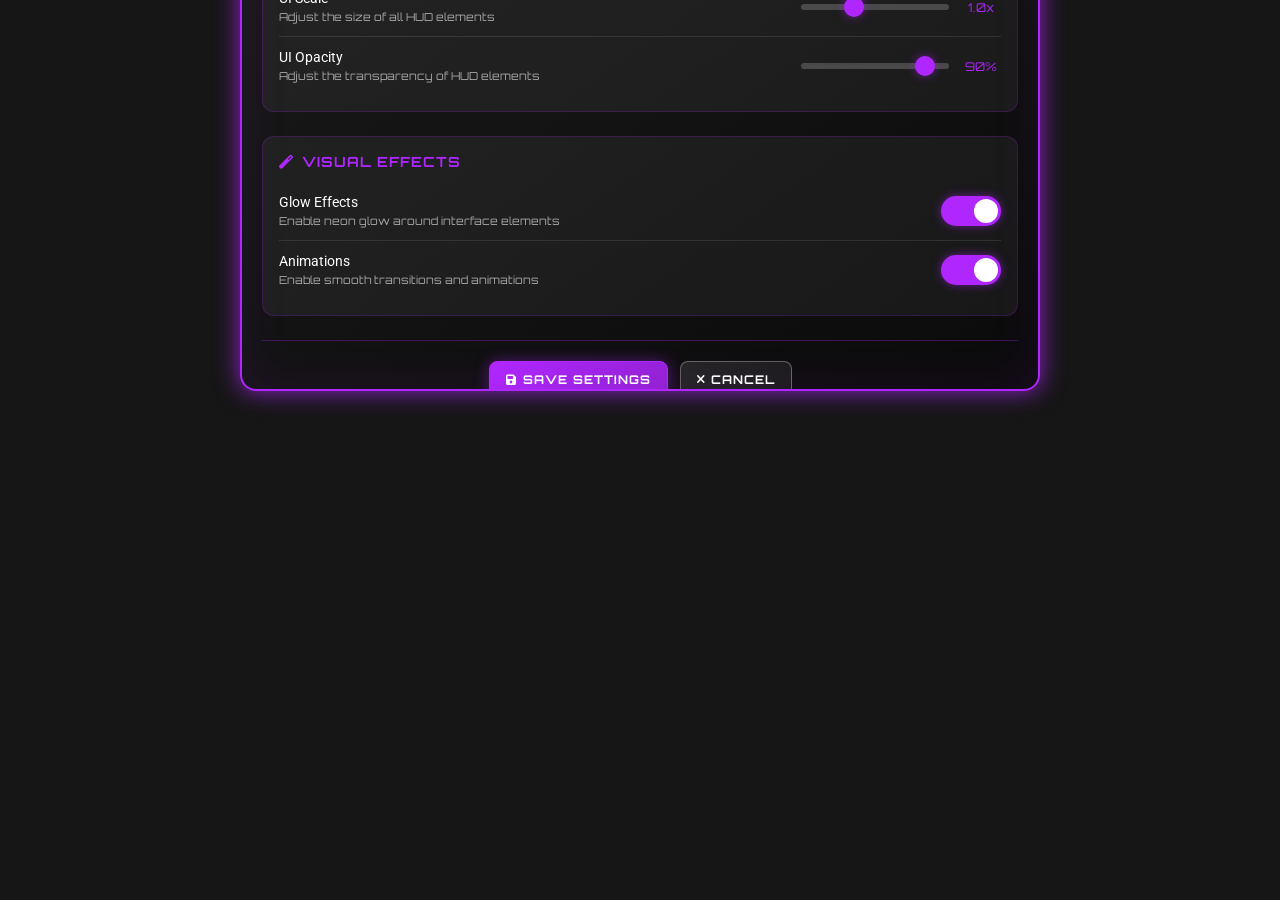
<file: html/hud-settings.html>
<!DOCTYPE html>
<html lang="en" data-theme="neon-magenta">
<head>
    <meta charset="UTF-8">
    <meta name="viewport" content="width=device-width, initial-scale=1.0">
    <title>HUD Settings Interface</title>
    
    <!-- Neon Design-DNA Fonts -->
    <link href="https://fonts.googleapis.com/css2?family=Orbitron:wght@400;700;900&display=swap" rel="stylesheet">
    <link href="https://fonts.googleapis.com/css2?family=Roboto:wght@300;400;500&display=swap" rel="stylesheet">
    
    <!-- FontAwesome Icons -->
    <link rel="stylesheet" href="https://cdnjs.cloudflare.com/ajax/libs/font-awesome/6.0.0/css/all.min.css">
    
    <style>
        :root {
            /* Neon Design-DNA Farben */
            --primary: #B026FF;     /* Magenta */
            --secondary: #0ff;      /* Cyan */
            --accent: #FFD700;      /* Gold */
            --bg-dark: #1a1a1a;
            --bg-darker: #111;
            --text-primary: #fff;
            --text-secondary: #e0e0e0;
            
            /* Settings Farben */
            --success-color: #4caf50;
            --warning-color: #ff9800;
            --error-color: #f44336;
            --info-color: #2196f3;
            
            /* Animationen */
            --transition: all 0.3s ease;
            --glow: 0 0 15px rgba(176, 38, 255, 0.4);
            --glow-strong: 0 0 25px rgba(176, 38, 255, 0.8);
        }
        
        * {
            margin: 0;
            padding: 0;
            box-sizing: border-box;
        }
        
        body {
            font-family: 'Orbitron', 'Roboto', sans-serif;
            background: rgba(10, 10, 10, 0.95);
            color: var(--text-primary);
            user-select: none;
            -webkit-user-select: none;
            overflow: hidden;
            backdrop-filter: blur(20px);
        }
        
        /* Settings Container */
        .settings-container {
            position: fixed;
            top: 50%;
            left: 50%;
            transform: translate(-50%, -50%);
            width: 90vw;
            max-width: 800px;
            max-height: 90vh;
            background: linear-gradient(145deg, rgba(30, 30, 30, 0.95), rgba(10, 10, 10, 0.95));
            border: 2px solid var(--primary);
            border-radius: 16px;
            box-shadow: var(--glow-strong), inset 0 0 50px rgba(176, 38, 255, 0.1);
            backdrop-filter: blur(20px);
            overflow: hidden;
            pointer-events: auto;
        }
        
        /* Header */
        .settings-header {
            padding: 20px;
            background: linear-gradient(90deg, var(--primary), var(--secondary));
            position: relative;
        }
        
        .settings-title {
            font-family: 'Orbitron', monospace;
            font-size: 24px;
            font-weight: 900;
            text-transform: uppercase;
            letter-spacing: 3px;
            color: var(--bg-darker);
            text-align: center;
            text-shadow: 0 0 10px rgba(0, 0, 0, 0.5);
        }
        
        .settings-subtitle {
            font-family: 'Roboto', sans-serif;
            font-size: 12px;
            text-align: center;
            color: var(--bg-darker);
            opacity: 0.8;
            margin-top: 4px;
        }
        
        .close-btn {
            position: absolute;
            top: 15px;
            right: 20px;
            background: rgba(0, 0, 0, 0.3);
            border: 1px solid rgba(255, 255, 255, 0.3);
            border-radius: 50%;
            width: 40px;
            height: 40px;
            display: flex;
            align-items: center;
            justify-content: center;
            color: white;
            font-size: 16px;
            cursor: pointer;
            transition: var(--transition);
        }
        
        .close-btn:hover {
            background: rgba(255, 0, 0, 0.3);
            transform: scale(1.1);
        }
        
        /* Content Area */
        .settings-content {
            padding: 20px;
            max-height: calc(90vh - 120px);
            overflow-y: auto;
        }
        
        /* Tabs */
        .settings-tabs {
            display: flex;
            gap: 8px;
            margin-bottom: 20px;
            border-bottom: 1px solid rgba(176, 38, 255, 0.3);
        }
        
        .tab-btn {
            background: transparent;
            border: none;
            color: var(--text-secondary);
            font-family: 'Orbitron', sans-serif;
            font-size: 12px;
            font-weight: 700;
            text-transform: uppercase;
            letter-spacing: 1px;
            padding: 12px 16px;
            cursor: pointer;
            transition: var(--transition);
            border-bottom: 2px solid transparent;
        }
        
        .tab-btn:hover {
            color: var(--primary);
            background: rgba(176, 38, 255, 0.1);
        }
        
        .tab-btn.active {
            color: var(--primary);
            border-bottom-color: var(--primary);
            background: rgba(176, 38, 255, 0.1);
        }
        
        /* Tab Content */
        .tab-content {
            display: none;
        }
        
        .tab-content.active {
            display: block;
        }
        
        /* Setting Groups */
        .setting-group {
            margin-bottom: 24px;
            padding: 16px;
            background: rgba(255, 255, 255, 0.05);
            border: 1px solid rgba(176, 38, 255, 0.2);
            border-radius: 12px;
        }
        
        .group-title {
            font-family: 'Orbitron', sans-serif;
            font-size: 14px;
            font-weight: 700;
            color: var(--primary);
            text-transform: uppercase;
            letter-spacing: 1px;
            margin-bottom: 12px;
            display: flex;
            align-items: center;
            gap: 8px;
        }
        
        /* Setting Items */
        .setting-item {
            display: flex;
            align-items: center;
            justify-content: space-between;
            padding: 12px 0;
            border-bottom: 1px solid rgba(255, 255, 255, 0.1);
        }
        
        .setting-item:last-child {
            border-bottom: none;
        }
        
        .setting-label {
            display: flex;
            flex-direction: column;
            gap: 4px;
        }
        
        .setting-name {
            font-family: 'Roboto', sans-serif;
            font-size: 14px;
            color: var(--text-primary);
        }
        
        .setting-description {
            font-size: 11px;
            color: var(--text-secondary);
            opacity: 0.7;
        }
        
        /* Theme Selector */
        .theme-selector {
            display: flex;
            gap: 8px;
        }
        
        .theme-option {
            width: 40px;
            height: 40px;
            border-radius: 8px;
            cursor: pointer;
            transition: var(--transition);
            position: relative;
            border: 2px solid transparent;
        }
        
        .theme-option:hover {
            transform: scale(1.1);
        }
        
        .theme-option.active {
            border-color: var(--accent);
            box-shadow: 0 0 15px var(--accent);
        }
        
        .theme-neon-magenta {
            background: linear-gradient(145deg, #B026FF, #8E24AA);
        }
        
        .theme-neon-cyan {
            background: linear-gradient(145deg, #00FFFF, #00BCD4);
        }
        
        .theme-classic {
            background: linear-gradient(145deg, #FFFFFF, #CCCCCC);
        }
        
        /* Toggle Switch */
        .toggle-switch {
            position: relative;
            width: 60px;
            height: 30px;
            background: rgba(255, 255, 255, 0.2);
            border-radius: 15px;
            cursor: pointer;
            transition: var(--transition);
        }
        
        .toggle-switch.active {
            background: var(--primary);
            box-shadow: 0 0 10px rgba(176, 38, 255, 0.5);
        }
        
        .toggle-slider {
            position: absolute;
            top: 3px;
            left: 3px;
            width: 24px;
            height: 24px;
            background: white;
            border-radius: 50%;
            transition: var(--transition);
        }
        
        .toggle-switch.active .toggle-slider {
            transform: translateX(30px);
        }
        
        /* Range Slider */
        .range-container {
            display: flex;
            align-items: center;
            gap: 12px;
            min-width: 200px;
        }
        
        .range-slider {
            flex: 1;
            -webkit-appearance: none;
            appearance: none;
            height: 6px;
            background: rgba(255, 255, 255, 0.2);
            border-radius: 3px;
            outline: none;
        }
        
        .range-slider::-webkit-slider-thumb {
            -webkit-appearance: none;
            appearance: none;
            width: 20px;
            height: 20px;
            background: var(--primary);
            border-radius: 50%;
            cursor: pointer;
            box-shadow: 0 0 10px rgba(176, 38, 255, 0.5);
        }
        
        .range-slider::-moz-range-thumb {
            width: 20px;
            height: 20px;
            background: var(--primary);
            border-radius: 50%;
            cursor: pointer;
            border: none;
            box-shadow: 0 0 10px rgba(176, 38, 255, 0.5);
        }
        
        .range-value {
            font-family: 'Orbitron', monospace;
            font-size: 12px;
            color: var(--primary);
            min-width: 40px;
            text-align: center;
        }
        
        /* Buttons */
        .btn {
            background: linear-gradient(145deg, var(--primary), rgba(176, 38, 255, 0.8));
            border: 1px solid var(--primary);
            border-radius: 8px;
            color: white;
            font-family: 'Orbitron', sans-serif;
            font-size: 12px;
            font-weight: 700;
            text-transform: uppercase;
            letter-spacing: 1px;
            padding: 10px 16px;
            cursor: pointer;
            transition: var(--transition);
            box-shadow: var(--glow);
        }
        
        .btn:hover {
            transform: translateY(-2px) scale(1.05);
            box-shadow: var(--glow-strong);
        }
        
        .btn-secondary {
            background: linear-gradient(145deg, rgba(255, 255, 255, 0.1), rgba(255, 255, 255, 0.05));
            border-color: rgba(255, 255, 255, 0.3);
            box-shadow: none;
        }
        
        .btn-danger {
            background: linear-gradient(145deg, var(--error-color), rgba(244, 67, 54, 0.8));
            border-color: var(--error-color);
        }
        
        /* Action Buttons */
        .action-buttons {
            display: flex;
            gap: 12px;
            justify-content: center;
            padding-top: 20px;
            border-top: 1px solid rgba(176, 38, 255, 0.3);
            margin-top: 20px;
        }
        
        /* Notification */
        .notification {
            position: fixed;
            top: 20px;
            right: 20px;
            background: linear-gradient(145deg, var(--success-color), rgba(76, 175, 80, 0.8));
            border: 1px solid var(--success-color);
            border-radius: 8px;
            color: white;
            padding: 12px 16px;
            font-size: 12px;
            transform: translateX(400px);
            transition: var(--transition);
            z-index: 10000;
        }
        
        .notification.show {
            transform: translateX(0);
        }
        
        .notification.error {
            background: linear-gradient(145deg, var(--error-color), rgba(244, 67, 54, 0.8));
            border-color: var(--error-color);
        }
        
        /* Hidden State */
        .hidden {
            display: none !important;
        }
        
        /* Themes */
        [data-theme="neon-cyan"] {
            --primary: #0ff;
            --glow: 0 0 15px rgba(0, 255, 255, 0.4);
            --glow-strong: 0 0 25px rgba(0, 255, 255, 0.8);
        }
        
        [data-theme="classic"] {
            --primary: #ffffff;
            --secondary: #cccccc;
            --accent: #ffff00;
            --glow: 0 0 15px rgba(255, 255, 255, 0.4);
            --glow-strong: 0 0 25px rgba(255, 255, 255, 0.8);
        }
        
        /* Scrollbar */
        .settings-content::-webkit-scrollbar {
            width: 8px;
        }
        
        .settings-content::-webkit-scrollbar-track {
            background: rgba(255, 255, 255, 0.1);
            border-radius: 4px;
        }
        
        .settings-content::-webkit-scrollbar-thumb {
            background: var(--primary);
            border-radius: 4px;
        }
        
        .settings-content::-webkit-scrollbar-thumb:hover {
            background: var(--secondary);
        }
    </style>
</head>
<body>
    <div class="settings-container" id="settings-container">
        
        <!-- Header -->
        <div class="settings-header">
            <div class="settings-title">HUD SETTINGS</div>
            <div class="settings-subtitle">Advanced Interface Control System</div>
            <button class="close-btn" id="close-btn">
                <i class="fas fa-times"></i>
            </button>
        </div>
        
        <!-- Content -->
        <div class="settings-content">
            
            <!-- Tabs -->
            <div class="settings-tabs">
                <button class="tab-btn active" data-tab="appearance">
                    <i class="fas fa-palette"></i> Appearance
                </button>
                <button class="tab-btn" data-tab="modules">
                    <i class="fas fa-cubes"></i> Modules
                </button>
                <button class="tab-btn" data-tab="performance">
                    <i class="fas fa-tachometer-alt"></i> Performance
                </button>
                <button class="tab-btn" data-tab="advanced">
                    <i class="fas fa-cogs"></i> Advanced
                </button>
            </div>
            
            <!-- Appearance Tab -->
            <div class="tab-content active" id="appearance-tab">
                
                <!-- Theme Selection -->
                <div class="setting-group">
                    <div class="group-title">
                        <i class="fas fa-brush"></i>
                        Theme Selection
                    </div>
                    
                    <div class="setting-item">
                        <div class="setting-label">
                            <div class="setting-name">HUD Theme</div>
                            <div class="setting-description">Choose your HUD color scheme</div>
                        </div>
                        <div class="theme-selector">
                            <div class="theme-option theme-neon-magenta active" data-theme="neon-magenta" title="Neon Magenta"></div>
                            <div class="theme-option theme-neon-cyan" data-theme="neon-cyan" title="Neon Cyan"></div>
                            <div class="theme-option theme-classic" data-theme="classic" title="Classic"></div>
                        </div>
                    </div>
                </div>
                
                <!-- UI Scaling -->
                <div class="setting-group">
                    <div class="group-title">
                        <i class="fas fa-expand-arrows-alt"></i>
                        Interface Scaling
                    </div>
                    
                    <div class="setting-item">
                        <div class="setting-label">
                            <div class="setting-name">UI Scale</div>
                            <div class="setting-description">Adjust the size of all HUD elements</div>
                        </div>
                        <div class="range-container">
                            <input type="range" class="range-slider" id="scaling-slider" min="0.5" max="2.0" step="0.1" value="1.0">
                            <div class="range-value" id="scaling-value">1.0x</div>
                        </div>
                    </div>
                    
                    <div class="setting-item">
                        <div class="setting-label">
                            <div class="setting-name">UI Opacity</div>
                            <div class="setting-description">Adjust the transparency of HUD elements</div>
                        </div>
                        <div class="range-container">
                            <input type="range" class="range-slider" id="opacity-slider" min="0.1" max="1.0" step="0.1" value="0.9">
                            <div class="range-value" id="opacity-value">90%</div>
                        </div>
                    </div>
                </div>
                
                <!-- Visual Effects -->
                <div class="setting-group">
                    <div class="group-title">
                        <i class="fas fa-magic"></i>
                        Visual Effects
                    </div>
                    
                    <div class="setting-item">
                        <div class="setting-label">
                            <div class="setting-name">Glow Effects</div>
                            <div class="setting-description">Enable neon glow around interface elements</div>
                        </div>
                        <div class="toggle-switch active" id="glow-toggle">
                            <div class="toggle-slider"></div>
                        </div>
                    </div>
                    
                    <div class="setting-item">
                        <div class="setting-label">
                            <div class="setting-name">Animations</div>
                            <div class="setting-description">Enable smooth transitions and animations</div>
                        </div>
                        <div class="toggle-switch active" id="animations-toggle">
                            <div class="toggle-slider"></div>
                        </div>
                    </div>
                </div>
                
            </div>
            
            <!-- Modules Tab -->
            <div class="tab-content" id="modules-tab">
                
                <!-- Core Modules -->
                <div class="setting-group">
                    <div class="group-title">
                        <i class="fas fa-microchip"></i>
                        Core Modules
                    </div>
                    
                    <div class="setting-item">
                        <div class="setting-label">
                            <div class="setting-name">Status Bars</div>
                            <div class="setting-description">Health, armor, hunger, thirst, stress, stamina</div>
                        </div>
                        <div class="toggle-switch active" id="hudcore-toggle">
                            <div class="toggle-slider"></div>
                        </div>
                    </div>
                    
                    <div class="setting-item">
                        <div class="setting-label">
                            <div class="setting-name">GPS Navigation</div>
                            <div class="setting-description">Location, compass, waypoints, routing</div>
                        </div>
                        <div class="toggle-switch active" id="gpsnavigation-toggle">
                            <div class="toggle-slider"></div>
                        </div>
                    </div>
                </div>
                
                <!-- Optional Modules -->
                <div class="setting-group">
                    <div class="group-title">
                        <i class="fas fa-puzzle-piece"></i>
                        Optional Modules
                    </div>
                    
                    <div class="setting-item">
                        <div class="setting-label">
                            <div class="setting-name">Time & Weather</div>
                            <div class="setting-description">Current time and weather information</div>
                        </div>
                        <div class="toggle-switch active" id="time-toggle">
                            <div class="toggle-slider"></div>
                        </div>
                    </div>
                    
                    <div class="setting-item">
                        <div class="setting-label">
                            <div class="setting-name">Location Info</div>
                            <div class="setting-description">Street names and zone information</div>
                        </div>
                        <div class="toggle-switch active" id="location-toggle">
                            <div class="toggle-slider"></div>
                        </div>
                    </div>
                    
                    <div class="setting-item">
                        <div class="setting-label">
                            <div class="setting-name">Vehicle HUD</div>
                            <div class="setting-description">Speed, fuel, engine status when in vehicle</div>
                        </div>
                        <div class="toggle-switch active" id="vehicle-toggle">
                            <div class="toggle-slider"></div>
                        </div>
                    </div>
                </div>
                
            </div>
            
            <!-- Performance Tab -->
            <div class="tab-content" id="performance-tab">
                
                <!-- Performance Settings -->
                <div class="setting-group">
                    <div class="group-title">
                        <i class="fas fa-rocket"></i>
                        Performance Options
                    </div>
                    
                    <div class="setting-item">
                        <div class="setting-label">
                            <div class="setting-name">Update Interval</div>
                            <div class="setting-description">How often HUD elements update (lower = smoother)</div>
                        </div>
                        <div class="range-container">
                            <input type="range" class="range-slider" id="updateinterval-slider" min="100" max="1000" step="50" value="200">
                            <div class="range-value" id="updateinterval-value">200ms</div>
                        </div>
                    </div>
                    
                    <div class="setting-item">
                        <div class="setting-label">
                            <div class="setting-name">Reduced Animations</div>
                            <div class="setting-description">Disable complex animations for better performance</div>
                        </div>
                        <div class="toggle-switch" id="reducedanimations-toggle">
                            <div class="toggle-slider"></div>
                        </div>
                    </div>
                    
                    <div class="setting-item">
                        <div class="setting-label">
                            <div class="setting-name">Low Performance Mode</div>
                            <div class="setting-description">Optimize HUD for lower-end systems</div>
                        </div>
                        <div class="toggle-switch" id="lowperformance-toggle">
                            <div class="toggle-slider"></div>
                        </div>
                    </div>
                </div>
                
            </div>
            
            <!-- Advanced Tab -->
            <div class="tab-content" id="advanced-tab">
                
                <!-- Advanced Settings -->
                <div class="setting-group">
                    <div class="group-title">
                        <i class="fas fa-terminal"></i>
                        Advanced Options
                    </div>
                    
                    <div class="setting-item">
                        <div class="setting-label">
                            <div class="setting-name">Debug Mode</div>
                            <div class="setting-description">Show debug information overlay</div>
                        </div>
                        <div class="toggle-switch" id="debug-toggle">
                            <div class="toggle-slider"></div>
                        </div>
                    </div>
                    
                    <div class="setting-item">
                        <div class="setting-label">
                            <div class="setting-name">Sound Effects</div>
                            <div class="setting-description">Play sounds for menu interactions</div>
                        </div>
                        <div class="toggle-switch active" id="sounds-toggle">
                            <div class="toggle-slider"></div>
                        </div>
                    </div>
                </div>
                
                <!-- Data Management -->
                <div class="setting-group">
                    <div class="group-title">
                        <i class="fas fa-database"></i>
                        Data Management
                    </div>
                    
                    <div class="setting-item">
                        <div class="setting-label">
                            <div class="setting-name">Export Settings</div>
                            <div class="setting-description">Save current settings to file</div>
                        </div>
                        <button class="btn btn-secondary" id="export-btn">
                            <i class="fas fa-download"></i> Export
                        </button>
                    </div>
                    
                    <div class="setting-item">
                        <div class="setting-label">
                            <div class="setting-name">Reset Settings</div>
                            <div class="setting-description">Restore all settings to default values</div>
                        </div>
                        <button class="btn btn-danger" id="reset-btn">
                            <i class="fas fa-undo"></i> Reset
                        </button>
                    </div>
                </div>
                
            </div>
            
            <!-- Action Buttons -->
            <div class="action-buttons">
                <button class="btn" id="save-btn">
                    <i class="fas fa-save"></i> Save Settings
                </button>
                <button class="btn btn-secondary" id="cancel-btn">
                    <i class="fas fa-times"></i> Cancel
                </button>
            </div>
            
        </div>
        
    </div>
    
    <!-- Notification -->
    <div class="notification" id="notification">
        <span id="notification-text">Settings saved successfully!</span>
    </div>
    
    <script>
        // HUD Settings Manager
        class HUDSettingsManager {
            constructor() {
                this.settings = {
                    theme: 'neon-magenta',
                    scaling: 1.0,
                    opacity: 0.9,
                    glowEffects: true,
                    animations: true,
                    modules: {
                        hud_core: true,
                        gps_navigation: true,
                        time: true,
                        location: true,
                        vehicle: true
                    },
                    performance: {
                        updateInterval: 200,
                        reducedAnimations: false,
                        lowPerformanceMode: false
                    },
                    advanced: {
                        debugMode: false,
                        soundEffects: true
                    }
                };
                
                this.elements = this.getElements();
                this.init();
            }
            
            getElements() {
                return {
                    container: document.getElementById('settings-container'),
                    closeBtn: document.getElementById('close-btn'),
                    
                    // Tabs
                    tabBtns: document.querySelectorAll('.tab-btn'),
                    tabContents: document.querySelectorAll('.tab-content'),
                    
                    // Theme
                    themeOptions: document.querySelectorAll('.theme-option'),
                    
                    // Sliders
                    scalingSlider: document.getElementById('scaling-slider'),
                    scalingValue: document.getElementById('scaling-value'),
                    opacitySlider: document.getElementById('opacity-slider'),
                    opacityValue: document.getElementById('opacity-value'),
                    updateIntervalSlider: document.getElementById('updateinterval-slider'),
                    updateIntervalValue: document.getElementById('updateinterval-value'),
                    
                    // Toggles
                    glowToggle: document.getElementById('glow-toggle'),
                    animationsToggle: document.getElementById('animations-toggle'),
                    hudcoreToggle: document.getElementById('hudcore-toggle'),
                    gpsnavigationToggle: document.getElementById('gpsnavigation-toggle'),
                    timeToggle: document.getElementById('time-toggle'),
                    locationToggle: document.getElementById('location-toggle'),
                    vehicleToggle: document.getElementById('vehicle-toggle'),
                    reducedAnimationsToggle: document.getElementById('reducedanimations-toggle'),
                    lowPerformanceToggle: document.getElementById('lowperformance-toggle'),
                    debugToggle: document.getElementById('debug-toggle'),
                    soundsToggle: document.getElementById('sounds-toggle'),
                    
                    // Buttons
                    saveBtn: document.getElementById('save-btn'),
                    cancelBtn: document.getElementById('cancel-btn'),
                    exportBtn: document.getElementById('export-btn'),
                    resetBtn: document.getElementById('reset-btn'),
                    
                    // Notification
                    notification: document.getElementById('notification'),
                    notificationText: document.getElementById('notification-text')
                };
            }
            
            init() {
                console.log('⚙️ HUD Settings Manager initialized');
                
                this.setupEventListeners();
                this.setupMessageListener();
                this.render();
            }
            
            setupEventListeners() {
                // Close button
                this.elements.closeBtn.addEventListener('click', () => {
                    this.closeSettings();
                });
                
                // Tab switching
                this.elements.tabBtns.forEach(btn => {
                    btn.addEventListener('click', () => {
                        this.switchTab(btn.dataset.tab);
                    });
                });
                
                // Theme selection
                this.elements.themeOptions.forEach(option => {
                    option.addEventListener('click', () => {
                        this.setTheme(option.dataset.theme);
                    });
                });
                
                // Sliders
                this.elements.scalingSlider.addEventListener('input', (e) => {
                    this.setScaling(parseFloat(e.target.value));
                });
                
                this.elements.opacitySlider.addEventListener('input', (e) => {
                    this.setOpacity(parseFloat(e.target.value));
                });
                
                this.elements.updateIntervalSlider.addEventListener('input', (e) => {
                    this.setUpdateInterval(parseInt(e.target.value));
                });
                
                // Toggles
                this.elements.glowToggle.addEventListener('click', () => {
                    this.toggleSetting('glowEffects');
                });
                
                this.elements.animationsToggle.addEventListener('click', () => {
                    this.toggleSetting('animations');
                });
                
                // Module toggles
                this.elements.hudcoreToggle.addEventListener('click', () => {
                    this.toggleModule('hud_core');
                });
                
                this.elements.gpsnavigationToggle.addEventListener('click', () => {
                    this.toggleModule('gps_navigation');
                });
                
                this.elements.timeToggle.addEventListener('click', () => {
                    this.toggleModule('time');
                });
                
                this.elements.locationToggle.addEventListener('click', () => {
                    this.toggleModule('location');
                });
                
                this.elements.vehicleToggle.addEventListener('click', () => {
                    this.toggleModule('vehicle');
                });
                
                // Performance toggles
                this.elements.reducedAnimationsToggle.addEventListener('click', () => {
                    this.togglePerformanceSetting('reducedAnimations');
                });
                
                this.elements.lowPerformanceToggle.addEventListener('click', () => {
                    this.togglePerformanceSetting('lowPerformanceMode');
                });
                
                // Advanced toggles
                this.elements.debugToggle.addEventListener('click', () => {
                    this.toggleAdvancedSetting('debugMode');
                });
                
                this.elements.soundsToggle.addEventListener('click', () => {
                    this.toggleAdvancedSetting('soundEffects');
                });
                
                // Action buttons
                this.elements.saveBtn.addEventListener('click', () => {
                    this.saveSettings();
                });
                
                this.elements.cancelBtn.addEventListener('click', () => {
                    this.closeSettings();
                });
                
                this.elements.exportBtn.addEventListener('click', () => {
                    this.exportSettings();
                });
                
                this.elements.resetBtn.addEventListener('click', () => {
                    this.resetSettings();
                });
                
                // ESC key to close
                document.addEventListener('keydown', (e) => {
                    if (e.key === 'Escape') {
                        this.closeSettings();
                    }
                });
            }
            
            setupMessageListener() {
                window.addEventListener('message', (event) => {
                    const { action, data } = event.data;
                    
                    switch (action) {
                        case 'openMenu':
                            this.loadSettings(data);
                            this.showSettings();
                            break;
                        case 'closeMenu':
                            this.hideSettings();
                            break;
                        case 'updateSettings':
                            this.loadSettings(data);
                            break;
                    }
                });
            }
            
            switchTab(tabName) {
                // Update tab buttons
                this.elements.tabBtns.forEach(btn => {
                    btn.classList.toggle('active', btn.dataset.tab === tabName);
                });
                
                // Update tab contents
                this.elements.tabContents.forEach(content => {
                    content.classList.toggle('active', content.id === tabName + '-tab');
                });
            }
            
            setTheme(theme) {
                this.settings.theme = theme;
                
                // Update visual selection
                this.elements.themeOptions.forEach(option => {
                    option.classList.toggle('active', option.dataset.theme === theme);
                });
                
                // Apply theme immediately
                document.documentElement.setAttribute('data-theme', theme);
                
                // Send to FiveM
                this.sendToFiveM('hudsettings:setTheme', { theme: theme });
            }
            
            setScaling(value) {
                this.settings.scaling = value;
                this.elements.scalingValue.textContent = value.toFixed(1) + 'x';
                
                // Send to FiveM
                this.sendToFiveM('hudsettings:setScaling', { scaling: value });
            }
            
            setOpacity(value) {
                this.settings.opacity = value;
                this.elements.opacityValue.textContent = Math.round(value * 100) + '%';
                
                // Send to FiveM
                this.sendToFiveM('hudsettings:setOpacity', { opacity: value });
            }
            
            setUpdateInterval(value) {
                this.settings.performance.updateInterval = value;
                this.elements.updateIntervalValue.textContent = value + 'ms';
            }
            
            toggleSetting(settingName) {
                this.settings[settingName] = !this.settings[settingName];
                this.updateToggleElement(this.elements[settingName + 'Toggle'], this.settings[settingName]);
            }
            
            toggleModule(moduleName) {
                this.settings.modules[moduleName] = !this.settings.modules[moduleName];
                const toggleElement = this.elements[moduleName.replace('_', '') + 'Toggle'];
                this.updateToggleElement(toggleElement, this.settings.modules[moduleName]);
                
                // Send to FiveM
                this.sendToFiveM('hudsettings:toggleModule', {
                    module: moduleName,
                    enabled: this.settings.modules[moduleName]
                });
            }
            
            togglePerformanceSetting(settingName) {
                this.settings.performance[settingName] = !this.settings.performance[settingName];
                const toggleElement = this.elements[settingName + 'Toggle'];
                this.updateToggleElement(toggleElement, this.settings.performance[settingName]);
            }
            
            toggleAdvancedSetting(settingName) {
                this.settings.advanced[settingName] = !this.settings.advanced[settingName];
                const toggleElement = this.elements[settingName.replace('Mode', '').toLowerCase() + 'Toggle'];
                this.updateToggleElement(toggleElement, this.settings.advanced[settingName]);
            }
            
            updateToggleElement(element, active) {
                if (element) {
                    element.classList.toggle('active', active);
                }
            }
            
            showSettings() {
                this.elements.container.classList.remove('hidden');
            }
            
            hideSettings() {
                this.elements.container.classList.add('hidden');
            }
            
            closeSettings() {
                this.hideSettings();
                this.sendToFiveM('hudsettings:toggleMenu', {});
            }
            
            saveSettings() {
                this.sendToFiveM('hudsettings:saveSettings', this.settings);
                this.showNotification('Settings saved successfully!', 'success');
            }
            
            exportSettings() {
                const dataStr = JSON.stringify(this.settings, null, 2);
                const dataBlob = new Blob([dataStr], {type: 'application/json'});
                const url = URL.createObjectURL(dataBlob);
                const link = document.createElement('a');
                link.href = url;
                link.download = 'hud-settings.json';
                link.click();
                URL.revokeObjectURL(url);
                
                this.showNotification('Settings exported successfully!', 'success');
            }
            
            resetSettings() {
                if (confirm('Are you sure you want to reset all settings to defaults?')) {
                    this.sendToFiveM('hudsettings:resetDefaults', {});
                    this.showNotification('Settings reset to defaults', 'success');
                }
            }
            
            loadSettings(settings) {
                if (settings) {
                    this.settings = Object.assign(this.settings, settings);
                    this.render();
                }
            }
            
            showNotification(message, type = 'success') {
                this.elements.notificationText.textContent = message;
                this.elements.notification.className = `notification ${type}`;
                this.elements.notification.classList.add('show');
                
                setTimeout(() => {
                    this.elements.notification.classList.remove('show');
                }, 3000);
            }
            
            sendToFiveM(action, data) {
                fetch(`https://${this.getResourceName()}/${action}`, {
                    method: 'POST',
                    headers: {
                        'Content-Type': 'application/json',
                    },
                    body: JSON.stringify(data || {})
                }).catch(() => {
                    // Ignore fetch errors in development
                });
            }
            
            getResourceName() {
                return window.GetParentResourceName ? GetParentResourceName() : 'qb-hud';
            }
            
            render() {
                // Update theme selection
                this.elements.themeOptions.forEach(option => {
                    option.classList.toggle('active', option.dataset.theme === this.settings.theme);
                });
                
                // Update sliders
                this.elements.scalingSlider.value = this.settings.scaling;
                this.elements.scalingValue.textContent = this.settings.scaling.toFixed(1) + 'x';
                
                this.elements.opacitySlider.value = this.settings.opacity;
                this.elements.opacityValue.textContent = Math.round(this.settings.opacity * 100) + '%';
                
                this.elements.updateIntervalSlider.value = this.settings.performance.updateInterval;
                this.elements.updateIntervalValue.textContent = this.settings.performance.updateInterval + 'ms';
                
                // Update toggles
                this.updateToggleElement(this.elements.glowToggle, this.settings.glowEffects);
                this.updateToggleElement(this.elements.animationsToggle, this.settings.animations);
                
                // Update module toggles
                Object.keys(this.settings.modules).forEach(moduleName => {
                    const toggleElement = this.elements[moduleName.replace('_', '') + 'Toggle'];
                    this.updateToggleElement(toggleElement, this.settings.modules[moduleName]);
                });
                
                // Update performance toggles
                Object.keys(this.settings.performance).forEach(settingName => {
                    if (settingName !== 'updateInterval') {
                        const toggleElement = this.elements[settingName + 'Toggle'];
                        this.updateToggleElement(toggleElement, this.settings.performance[settingName]);
                    }
                });
                
                // Update advanced toggles
                Object.keys(this.settings.advanced).forEach(settingName => {
                    const toggleElement = this.elements[settingName.replace('Mode', '').toLowerCase() + 'Toggle'];
                    this.updateToggleElement(toggleElement, this.settings.advanced[settingName]);
                });
                
                // Apply current theme
                document.documentElement.setAttribute('data-theme', this.settings.theme);
                
                console.log('⚙️ HUD Settings rendered');
            }
        }
        
        // Initialize when DOM is ready
        document.addEventListener('DOMContentLoaded', () => {
            window.hudSettingsManager = new HUDSettingsManager();
        });
        
        // Fallback for immediate execution
        if (document.readyState === 'loading') {
            document.addEventListener('DOMContentLoaded', () => {
                if (!window.hudSettingsManager) {
                    window.hudSettingsManager = new HUDSettingsManager();
                }
            });
        } else {
            window.hudSettingsManager = new HUDSettingsManager();
        }
    </script>
</body>
</html>
</file>
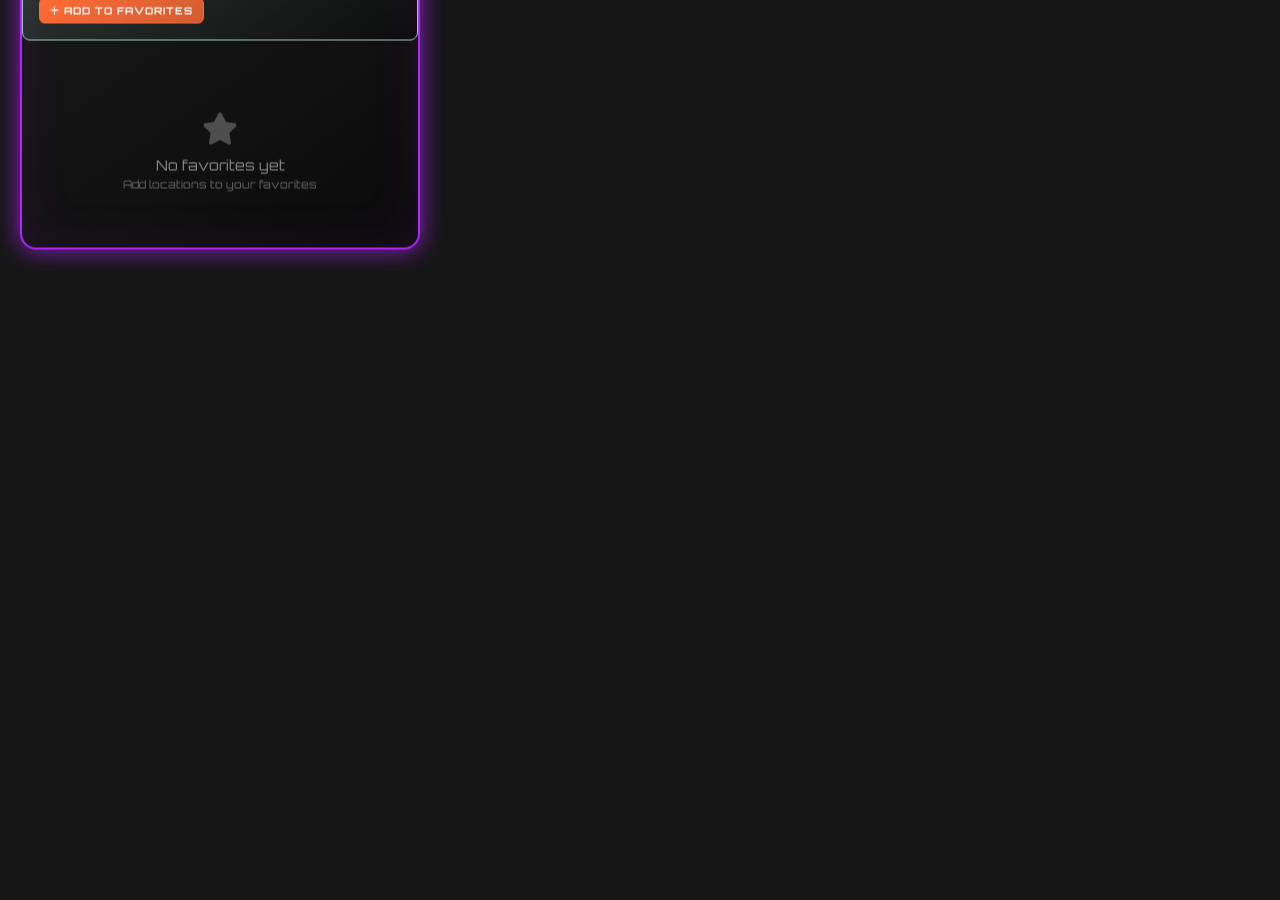
<file: html/nav-menu.html>
<!DOCTYPE html>
<html lang="en" data-theme="neon-magenta">
<head>
    <meta charset="UTF-8">
    <meta name="viewport" content="width=device-width, initial-scale=1.0">
    <title>Navigation Menu Interface</title>
    
    <!-- Neon Design-DNA Fonts -->
    <link href="https://fonts.googleapis.com/css2?family=Orbitron:wght@400;700;900&display=swap" rel="stylesheet">
    <link href="https://fonts.googleapis.com/css2?family=Roboto:wght@300;400;500&display=swap" rel="stylesheet">
    
    <!-- FontAwesome Icons -->
    <link rel="stylesheet" href="https://cdnjs.cloudflare.com/ajax/libs/font-awesome/6.0.0/css/all.min.css">
    
    <style>
        :root {
            /* Neon Design-DNA Farben */
            --primary: #B026FF;     /* Magenta */
            --secondary: #0ff;      /* Cyan */
            --accent: #FFD700;      /* Gold */
            --bg-dark: #1a1a1a;
            --bg-darker: #111;
            --text-primary: #fff;
            --text-secondary: #e0e0e0;
            
            /* Navigation Menu Farben */
            --favorite-color: #ff6b35;
            --poi-color: #4ecdc4;
            --recent-color: #45b7d1;
            --search-color: #96ceb4;
            
            /* Animationen */
            --transition: all 0.3s ease;
            --glow: 0 0 15px rgba(176, 38, 255, 0.4);
            --glow-strong: 0 0 25px rgba(176, 38, 255, 0.8);
        }
        
        * {
            margin: 0;
            padding: 0;
            box-sizing: border-box;
        }
        
        body {
            font-family: 'Orbitron', 'Roboto', sans-serif;
            background: rgba(10, 10, 10, 0.95);
            color: var(--text-primary);
            user-select: none;
            -webkit-user-select: none;
            overflow: hidden;
            backdrop-filter: blur(20px);
        }
        
        /* Navigation Menu Container */
        .nav-menu-container {
            position: fixed;
            top: 50%;
            left: 20px;
            transform: translateY(-50%);
            width: 400px;
            max-height: 90vh;
            background: linear-gradient(145deg, rgba(30, 30, 30, 0.95), rgba(10, 10, 10, 0.95));
            border: 2px solid var(--primary);
            border-radius: 16px;
            box-shadow: var(--glow-strong), inset 0 0 50px rgba(176, 38, 255, 0.1);
            backdrop-filter: blur(20px);
            overflow: hidden;
            pointer-events: auto;
        }
        
        /* Header */
        .nav-menu-header {
            padding: 16px 20px;
            background: linear-gradient(90deg, var(--primary), var(--secondary));
            position: relative;
        }
        
        .nav-menu-title {
            font-family: 'Orbitron', monospace;
            font-size: 18px;
            font-weight: 900;
            text-transform: uppercase;
            letter-spacing: 2px;
            color: var(--bg-darker);
            text-align: center;
            text-shadow: 0 0 10px rgba(0, 0, 0, 0.5);
        }
        
        .close-btn {
            position: absolute;
            top: 8px;
            right: 16px;
            background: rgba(0, 0, 0, 0.3);
            border: 1px solid rgba(255, 255, 255, 0.3);
            border-radius: 50%;
            width: 32px;
            height: 32px;
            display: flex;
            align-items: center;
            justify-content: center;
            color: white;
            font-size: 14px;
            cursor: pointer;
            transition: var(--transition);
        }
        
        .close-btn:hover {
            background: rgba(255, 0, 0, 0.3);
            transform: scale(1.1);
        }
        
        /* Search Bar */
        .search-container {
            padding: 16px;
            border-bottom: 1px solid rgba(176, 38, 255, 0.3);
        }
        
        .search-input {
            width: 100%;
            background: rgba(255, 255, 255, 0.1);
            border: 1px solid var(--primary);
            border-radius: 8px;
            padding: 10px 12px;
            padding-left: 40px;
            color: var(--text-primary);
            font-family: 'Roboto', sans-serif;
            font-size: 14px;
            outline: none;
            transition: var(--transition);
        }
        
        .search-input:focus {
            border-color: var(--secondary);
            box-shadow: 0 0 10px rgba(0, 255, 255, 0.3);
        }
        
        .search-input::placeholder {
            color: var(--text-secondary);
            opacity: 0.7;
        }
        
        .search-icon {
            position: absolute;
            left: 28px;
            top: 50%;
            transform: translateY(-50%);
            color: var(--search-color);
            font-size: 16px;
        }
        
        .search-container {
            position: relative;
        }
        
        /* Category Tabs */
        .category-tabs {
            display: flex;
            border-bottom: 1px solid rgba(176, 38, 255, 0.3);
        }
        
        .category-tab {
            flex: 1;
            background: transparent;
            border: none;
            color: var(--text-secondary);
            font-family: 'Orbitron', sans-serif;
            font-size: 11px;
            font-weight: 700;
            text-transform: uppercase;
            letter-spacing: 1px;
            padding: 12px 8px;
            cursor: pointer;
            transition: var(--transition);
            border-bottom: 2px solid transparent;
        }
        
        .category-tab:hover {
            color: var(--primary);
            background: rgba(176, 38, 255, 0.05);
        }
        
        .category-tab.active {
            color: var(--primary);
            border-bottom-color: var(--primary);
            background: rgba(176, 38, 255, 0.1);
        }
        
        /* Content Area */
        .nav-menu-content {
            max-height: calc(90vh - 200px);
            overflow-y: auto;
        }
        
        .category-content {
            display: none;
            padding: 16px;
        }
        
        .category-content.active {
            display: block;
        }
        
        /* Location Items */
        .location-item {
            display: flex;
            align-items: center;
            gap: 12px;
            padding: 12px;
            background: rgba(255, 255, 255, 0.05);
            border: 1px solid rgba(255, 255, 255, 0.1);
            border-radius: 8px;
            margin-bottom: 8px;
            cursor: pointer;
            transition: var(--transition);
        }
        
        .location-item:hover {
            background: rgba(176, 38, 255, 0.1);
            border-color: var(--primary);
            transform: translateX(5px);
            box-shadow: var(--glow);
        }
        
        .location-icon {
            font-size: 16px;
            min-width: 20px;
            text-align: center;
        }
        
        .location-info {
            flex: 1;
        }
        
        .location-name {
            font-family: 'Roboto', sans-serif;
            font-size: 14px;
            font-weight: 500;
            color: var(--text-primary);
            margin-bottom: 2px;
        }
        
        .location-details {
            font-size: 11px;
            color: var(--text-secondary);
            opacity: 0.7;
        }
        
        .location-distance {
            font-family: 'Orbitron', monospace;
            font-size: 11px;
            color: var(--accent);
            opacity: 0,8;
        }
        
        .location-actions {
            display: flex;
            gap: 4px;
        }
        
        .action-btn {
            background: rgba(255, 255, 255, 0.1);
            border: 1px solid rgba(255, 255, 255, 0.2);
            border-radius: 4px;
            width: 28px;
            height: 28px;
            display: flex;
            align-items: center;
            justify-content: center;
            color: var(--text-secondary);
            font-size: 12px;
            cursor: pointer;
            transition: var(--transition);
        }
        
        .action-btn:hover {
            background: var(--primary);
            color: white;
            transform: scale(1.1);
        }
        
        /* Favorites */
        .favorites-content .location-icon {
            color: var(--favorite-color);
        }
        
        .favorites-content .location-item:hover {
            border-color: var(--favorite-color);
            box-shadow: 0 0 15px rgba(255, 107, 53, 0.4);
        }
        
        /* POIs */
        .pois-content .location-icon {
            color: var(--poi-color);
        }
        
        .pois-content .location-item:hover {
            border-color: var(--poi-color);
            box-shadow: 0 0 15px rgba(78, 205, 196, 0.4);
        }
        
        /* Recent */
        .recent-content .location-icon {
            color: var(--recent-color);
        }
        
        .recent-content .location-item:hover {
            border-color: var(--recent-color);
            box-shadow: 0 0 15px rgba(69, 183, 209, 0.4);
        }
        
        /* Current Location */
        .current-location {
            padding: 16px;
            background: linear-gradient(145deg, rgba(150, 206, 180, 0.2), rgba(10, 10, 10, 0.5));
            border: 1px solid var(--search-color);
            border-radius: 8px;
            margin-bottom: 16px;
        }
        
        .current-location-title {
            font-family: 'Orbitron', sans-serif;
            font-size: 12px;
            font-weight: 700;
            color: var(--search-color);
            text-transform: uppercase;
            letter-spacing: 1px;
            margin-bottom: 6px;
        }
        
        .current-location-name {
            font-size: 14px;
            color: var(--text-primary);
            margin-bottom: 2px;
        }
        
        .current-location-details {
            font-size: 11px;
            color: var(--text-secondary);
            opacity: 0.8;
        }
        
        .add-favorite-btn {
            background: linear-gradient(145deg, var(--favorite-color), rgba(255, 107, 53, 0.8));
            border: 1px solid var(--favorite-color);
            border-radius: 6px;
            color: white;
            font-family: 'Orbitron', sans-serif;
            font-size: 10px;
            font-weight: 700;
            text-transform: uppercase;
            letter-spacing: 1px;
            padding: 6px 10px;
            cursor: pointer;
            transition: var(--transition);
            margin-top: 8px;
        }
        
        .add-favorite-btn:hover {
            transform: scale(1.05);
            box-shadow: 0 0 10px rgba(255, 107, 53, 0.5);
        }
        
        /* Empty State */
        .empty-state {
            text-align: center;
            padding: 40px 20px;
            color: var(--text-secondary);
            opacity: 0.6;
        }
        
        .empty-state i {
            font-size: 32px;
            margin-bottom: 12px;
            opacity: 0.5;
        }
        
        .empty-state-text {
            font-size: 14px;
            margin-bottom: 4px;
        }
        
        .empty-state-subtext {
            font-size: 11px;
            opacity: 0.7;
        }
        
        /* Scrollbar */
        .nav-menu-content::-webkit-scrollbar {
            width: 6px;
        }
        
        .nav-menu-content::-webkit-scrollbar-track {
            background: rgba(255, 255, 255, 0.1);
            border-radius: 3px;
        }
        
        .nav-menu-content::-webkit-scrollbar-thumb {
            background: var(--primary);
            border-radius: 3px;
        }
        
        .nav-menu-content::-webkit-scrollbar-thumb:hover {
            background: var(--secondary);
        }
        
        /* Scan Animation */
        @keyframes scanLine {
            0% { left: -100%; }
            100% { left: 100%; }
        }
        
        .nav-menu-container::after {
            content: '';
            position: absolute;
            top: 0;
            left: -100%;
            width: 100%;
            height: 100%;
            background: linear-gradient(90deg, 
                transparent, 
                rgba(176, 38, 255, 0.2), 
                transparent
            );
            animation: scanLine 6s infinite;
            pointer-events: none;
        }
        
        /* Pulse Animation for Active Items */
        @keyframes activePulse {
            0%, 100% { 
                box-shadow: var(--glow);
            }
            50% { 
                box-shadow: var(--glow-strong);
            }
        }
        
        .location-item.active {
            animation: activePulse 2s infinite;
            border-color: var(--accent);
        }
        
        /* Hidden State */
        .hidden {
            display: none !important;
        }
        
        /* Themes */
        [data-theme="neon-cyan"] {
            --primary: #0ff;
            --glow: 0 0 15px rgba(0, 255, 255, 0.4);
            --glow-strong: 0 0 25px rgba(0, 255, 255, 0.8);
        }
        
        [data-theme="classic"] {
            --primary: #ffffff;
            --secondary: #cccccc;
            --accent: #ffff00;
            --glow: 0 0 15px rgba(255, 255, 255, 0.4);
            --glow-strong: 0 0 25px rgba(255, 255, 255, 0.8);
        }
        
        /* Responsive Design */
        @media (max-width: 768px) {
            .nav-menu-container {
                left: 10px;
                width: calc(100vw - 20px);
                max-width: 350px;
            }
            
            .location-item {
                padding: 10px;
            }
            
            .location-name {
                font-size: 13px;
            }
            
            .location-details {
                font-size: 10px;
            }
        }
    </style>
</head>
<body>
    <div class="nav-menu-container" id="nav-menu">
        
        <!-- Header -->
        <div class="nav-menu-header">
            <div class="nav-menu-title">NAVIGATION</div>
            <button class="close-btn" id="close-btn">
                <i class="fas fa-times"></i>
            </button>
        </div>
        
        <!-- Search Bar -->
        <div class="search-container">
            <i class="search-icon fas fa-search"></i>
            <input type="text" class="search-input" id="search-input" placeholder="Search locations...">
        </div>
        
        <!-- Category Tabs -->
        <div class="category-tabs">
            <button class="category-tab active" data-category="favorites">
                <i class="fas fa-star"></i> Favorites
            </button>
            <button class="category-tab" data-category="pois">
                <i class="fas fa-map-marked-alt"></i> POIs
            </button>
            <button class="category-tab" data-category="recent">
                <i class="fas fa-history"></i> Recent
            </button>
        </div>
        
        <!-- Content Area -->
        <div class="nav-menu-content">
            
            <!-- Current Location -->
            <div class="current-location" id="current-location">
                <div class="current-location-title">Current Location</div>
                <div class="current-location-name" id="current-location-name">Vinewood Hills</div>
                <div class="current-location-details" id="current-location-details">Elgin Avenue / Power Street</div>
                <button class="add-favorite-btn" id="add-current-favorite">
                    <i class="fas fa-plus"></i> Add to Favorites
                </button>
            </div>
            
            <!-- Favorites Content -->
            <div class="category-content favorites-content active" id="favorites-content">
                <!-- Dynamic content will be inserted here -->
            </div>
            
            <!-- POIs Content -->
            <div class="category-content pois-content" id="pois-content">
                <!-- Dynamic content will be inserted here -->
            </div>
            
            <!-- Recent Content -->
            <div class="category-content recent-content" id="recent-content">
                <!-- Dynamic content will be inserted here -->
            </div>
            
        </div>
        
    </div>
    
    <script>
        // Navigation Menu Manager
        class NavigationMenuManager {
            constructor() {
                this.data = {
                    currentLocation: {
                        name: "Unknown",
                        details: "Unknown Street"
                    },
                    favorites: [],
                    pois: {
                        businesses: [],
                        government: [],
                        medical: [],
                        automotive: [],
                        entertainment: [],
                        shopping: [],
                        services: []
                    },
                    recent: [],
                    currentCategory: 'favorites',
                    searchQuery: ''
                };
                
                this.elements = {
                    container: document.getElementById('nav-menu'),
                    closeBtn: document.getElementById('close-btn'),
                    searchInput: document.getElementById('search-input'),
                    
                    // Current location elements
                    currentLocationName: document.getElementById('current-location-name'),
                    currentLocationDetails: document.getElementById('current-location-details'),
                    addCurrentFavoriteBtn: document.getElementById('add-current-favorite'),
                    
                    // Category elements
                    categoryTabs: document.querySelectorAll('.category-tab'),
                    favoritesContent: document.getElementById('favorites-content'),
                    poisContent: document.getElementById('pois-content'),
                    recentContent: document.getElementById('recent-content')
                };
                
                this.init();
            }
            
            init() {
                console.log('🧭 Navigation Menu Manager initialized');
                
                this.setupEventListeners();
                this.setupMessageListener();
                this.loadDefaultPOIs();
                this.render();
            }
            
            setupEventListeners() {
                // Close button
                this.elements.closeBtn.addEventListener('click', () => {
                    this.closeMenu();
                });
                
                // Search input
                this.elements.searchInput.addEventListener('input', (e) => {
                    this.handleSearch(e.target.value);
                });
                
                // Category tabs
                this.elements.categoryTabs.forEach(tab => {
                    tab.addEventListener('click', () => {
                        this.switchCategory(tab.dataset.category);
                    });
                });
                
                // Add current location to favorites
                this.elements.addCurrentFavoriteBtn.addEventListener('click', () => {
                    this.addCurrentLocationToFavorites();
                });
                
                // ESC key to close
                document.addEventListener('keydown', (e) => {
                    if (e.key === 'Escape') {
                        this.closeMenu();
                    }
                });
            }
            
            setupMessageListener() {
                window.addEventListener('message', (event) => {
                    const { action, data } = event.data;
                    
                    switch (action) {
                        case 'openMenu':
                            this.loadMenuData(data);
                            this.showMenu();
                            break;
                        case 'closeMenu':
                            this.hideMenu();
                            break;
                        case 'currentLocationUpdate':
                            this.updateCurrentLocation(data);
                            break;
                        case 'favoritesUpdated':
                            this.updateFavorites(data);
                            break;
                        case 'poisUpdated':
                            this.updatePOIs(data);
                            break;
                        case 'recentWaypointsUpdated':
                            this.updateRecent(data);
                            break;
                    }
                });
            }
            
            loadDefaultPOIs() {
                // Load default POI categories
                this.data.pois = {
                    businesses: [
                        { id: 1, name: "Maze Bank", coords: {x: -75.0, y: -818.77, z: 243.38}, icon: "fas fa-building", category: "businesses" },
                        { id: 2, name: "Diamond Casino", coords: {x: 925.0, y: 46.0, z: 81.0}, icon: "fas fa-dice", category: "businesses" },
                        { id: 3, name: "Vanilla Unicorn", coords: {x: 129.0, y: -1299.0, z: 29.0}, icon: "fas fa-cocktail", category: "businesses" }
                    ],
                    government: [
                        { id: 4, name: "City Hall", coords: {x: -544.0, y: -204.0, z: 38.0}, icon: "fas fa-landmark", category: "government" },
                        { id: 5, name: "Police Station", coords: {x: 428.0, y: -982.0, z: 30.0}, icon: "fas fa-shield-alt", category: "government" },
                        { id: 6, name: "Fire Station", coords: {x: 1193.0, y: -1464.0, z: 35.0}, icon: "fas fa-fire-extinguisher", category: "government" }
                    ],
                    medical: [
                        { id: 7, name: "Central Medical", coords: {x: 295.0, y: -1448.0, z: 30.0}, icon: "fas fa-hospital", category: "medical" },
                        { id: 8, name: "Sandy Shores Medical", coords: {x: 1839.0, y: 3672.0, z: 34.0}, icon: "fas fa-ambulance", category: "medical" }
                    ],
                    automotive: [
                        { id: 9, name: "PDM Dealership", coords: {x: -56.0, y: -1096.0, z: 26.0}, icon: "fas fa-car", category: "automotive" },
                        { id: 10, name: "Los Santos Customs", coords: {x: -362.0, y: -132.0, z: 38.0}, icon: "fas fa-tools", category: "automotive" }
                    ],
                    entertainment: [
                        { id: 11, name: "Golf Club", coords: {x: -1368.0, y: 56.0, z: 54.0}, icon: "fas fa-golf-ball", category: "entertainment" },
                        { id: 12, name: "Beach Pier", coords: {x: -1850.0, y: -1232.0, z: 13.0}, icon: "fas fa-umbrella-beach", category: "entertainment" }
                    ],
                    shopping: [
                        { id: 13, name: "24/7 Supermarket", coords: {x: -3047.0, y: 585.0, z: 8.0}, icon: "fas fa-shopping-cart", category: "shopping" },
                        { id: 14, name: "Clothing Store", coords: {x: 72.0, y: -1399.0, z: 29.0}, icon: "fas fa-tshirt", category: "shopping" }
                    ],
                    services: [
                        { id: 15, name: "Bank ATM", coords: {x: 147.0, y: -1036.0, z: 29.0}, icon: "fas fa-credit-card", category: "services" },
                        { id: 16, name: "Gas Station", coords: {x: 49.0, y: 2778.0, z: 58.0}, icon: "fas fa-gas-pump", category: "services" }
                    ]
                };
            }
            
            switchCategory(category) {
                this.data.currentCategory = category;
                
                // Update tab buttons
                this.elements.categoryTabs.forEach(tab => {
                    tab.classList.toggle('active', tab.dataset.category === category);
                });
                
                // Update content visibility
                document.querySelectorAll('.category-content').forEach(content => {
                    content.classList.remove('active');
                });
                
                document.getElementById(category + '-content').classList.add('active');
                
                // Render current category content
                this.renderCategory(category);
            }
            
            handleSearch(query) {
                this.data.searchQuery = query.toLowerCase();
                
                if (query.trim() === '') {
                    // Show normal category content
                    this.renderCategory(this.data.currentCategory);
                } else {
                    // Show search results
                    this.renderSearchResults(query);
                }
            }
            
            renderSearchResults(query) {
                const results = this.searchLocations(query);
                const activeContent = document.querySelector('.category-content.active');
                
                if (results.length === 0) {
                    activeContent.innerHTML = `
                        <div class="empty-state">
                            <i class="fas fa-search"></i>
                            <div class="empty-state-text">No results found</div>
                            <div class="empty-state-subtext">Try a different search term</div>
                        </div>
                    `;
                } else {
                    activeContent.innerHTML = results.map(item => this.createLocationItem(item)).join('');
                    this.attachLocationItemListeners(activeContent);
                }
            }
            
            searchLocations(query) {
                const results = [];
                
                // Search favorites
                this.data.favorites.forEach(item => {
                    if (item.name.toLowerCase().includes(query)) {
                        results.push({ ...item, type: 'favorite' });
                    }
                });
                
                // Search POIs
                Object.values(this.data.pois).flat().forEach(item => {
                    if (item.name.toLowerCase().includes(query)) {
                        results.push({ ...item, type: 'poi' });
                    }
                });
                
                // Search recent
                this.data.recent.forEach(item => {
                    if (item.name.toLowerCase().includes(query)) {
                        results.push({ ...item, type: 'recent' });
                    }
                });
                
                return results.slice(0, 20); // Limit to 20 results
            }
            
            renderCategory(category) {
                if (this.data.searchQuery) return; // Don't render if searching
                
                const content = document.getElementById(category + '-content');
                let items = [];
                
                switch (category) {
                    case 'favorites':
                        items = this.data.favorites;
                        break;
                    case 'pois':
                        items = Object.values(this.data.pois).flat();
                        break;
                    case 'recent':
                        items = this.data.recent;
                        break;
                }
                
                if (items.length === 0) {
                    const emptyMessages = {
                        favorites: { icon: 'fas fa-star', text: 'No favorites yet', subtext: 'Add locations to your favorites' },
                        pois: { icon: 'fas fa-map-marked-alt', text: 'No POIs available', subtext: 'Points of interest will appear here' },
                        recent: { icon: 'fas fa-history', text: 'No recent waypoints', subtext: 'Your recent destinations will appear here' }
                    };
                    
                    const msg = emptyMessages[category];
                    content.innerHTML = `
                        <div class="empty-state">
                            <i class="${msg.icon}"></i>
                            <div class="empty-state-text">${msg.text}</div>
                            <div class="empty-state-subtext">${msg.subtext}</div>
                        </div>
                    `;
                } else {
                    content.innerHTML = items.map(item => this.createLocationItem(item)).join('');
                    this.attachLocationItemListeners(content);
                }
            }
            
            createLocationItem(item) {
                const distance = this.calculateDistance(item.coords);
                const distanceText = distance < 1000 ? `${Math.floor(distance)}m` : `${(distance/1000).toFixed(1)}km`;
                
                return `
                    <div class="location-item" data-coords="${JSON.stringify(item.coords).replace(/"/g, '&quot;')}" data-name="${item.name}" data-id="${item.id}">
                        <div class="location-icon">
                            <i class="${item.icon || 'fas fa-map-marker-alt'}"></i>
                        </div>
                        <div class="location-info">
                            <div class="location-name">${item.name}</div>
                            <div class="location-details">${item.category || item.type || 'Location'} • ${item.dateAdded || 'Recently added'}</div>
                        </div>
                        <div class="location-distance">${distanceText}</div>
                        <div class="location-actions">
                            <button class="action-btn waypoint-btn" title="Set Waypoint">
                                <i class="fas fa-location-arrow"></i>
                            </button>
                            ${this.data.currentCategory === 'favorites' ? `
                                <button class="action-btn remove-btn" title="Remove">
                                    <i class="fas fa-trash"></i>
                                </button>
                            ` : ''}
                        </div>
                    </div>
                `;
            }
            
            attachLocationItemListeners(container) {
                // Set waypoint listeners
                container.querySelectorAll('.waypoint-btn').forEach(btn => {
                    btn.addEventListener('click', (e) => {
                        e.stopPropagation();
                        const item = e.target.closest('.location-item');
                        const coords = JSON.parse(item.dataset.coords);
                        const name = item.dataset.name;
                        this.setWaypoint(coords, name);
                    });
                });
                
                // Remove favorite listeners
                container.querySelectorAll('.remove-btn').forEach(btn => {
                    btn.addEventListener('click', (e) => {
                        e.stopPropagation();
                        const item = e.target.closest('.location-item');
                        const id = parseInt(item.dataset.id);
                        this.removeFavorite(id);
                    });
                });
                
                // Location item click listeners
                container.querySelectorAll('.location-item').forEach(item => {
                    item.addEventListener('click', () => {
                        const coords = JSON.parse(item.dataset.coords);
                        const name = item.dataset.name;
                        this.setWaypoint(coords, name);
                    });
                });
            }
            
            calculateDistance(coords) {
                // Simple distance calculation (would use actual player position in real implementation)
                return Math.random() * 5000; // Mock distance
            }
            
            setWaypoint(coords, name) {
                // Send to FiveM
                this.sendToFiveM('navmenu:setWaypoint', { coords: coords, name: name });
                
                // Add to recent if not already there
                const existingIndex = this.data.recent.findIndex(item => item.name === name);
                if (existingIndex === -1) {
                    this.data.recent.unshift({
                        id: Date.now(),
                        name: name,
                        coords: coords,
                        timestamp: Date.now(),
                        date: new Date().toLocaleString()
                    });
                    
                    // Keep only last 10 recent
                    if (this.data.recent.length > 10) {
                        this.data.recent = this.data.recent.slice(0, 10);
                    }
                }
                
                // Close menu after setting waypoint
                this.closeMenu();
            }
            
            addCurrentLocationToFavorites() {
                const name = prompt('Enter a name for this favorite:') || 'Custom Location';
                
                this.sendToFiveM('navmenu:saveCurrentLocation', { name: name });
            }
            
            removeFavorite(id) {
                this.sendToFiveM('navmenu:removeFavorite', { id: id });
            }
            
            updateCurrentLocation(data) {
                if (data) {
                    this.data.currentLocation = data;
                    this.elements.currentLocationName.textContent = data.name || 'Unknown';
                    this.elements.currentLocationDetails.textContent = data.zone || 'Unknown Street';
                }
            }
            
            updateFavorites(favorites) {
                this.data.favorites = favorites || [];
                if (this.data.currentCategory === 'favorites') {
                    this.renderCategory('favorites');
                }
            }
            
            updatePOIs(pois) {
                this.data.pois = pois || this.data.pois;
                if (this.data.currentCategory === 'pois') {
                    this.renderCategory('pois');
                }
            }
            
            updateRecent(recent) {
                this.data.recent = recent || [];
                if (this.data.currentCategory === 'recent') {
                    this.renderCategory('recent');
                }
            }
            
            loadMenuData(data) {
                if (data) {
                    Object.assign(this.data, data);
                    this.render();
                }
            }
            
            showMenu() {
                this.elements.container.classList.remove('hidden');
                this.elements.searchInput.focus();
            }
            
            hideMenu() {
                this.elements.container.classList.add('hidden');
                this.elements.searchInput.value = '';
                this.data.searchQuery = '';
            }
            
            closeMenu() {
                this.hideMenu();
                this.sendToFiveM('navmenu:toggleMenu', {});
            }
            
            sendToFiveM(action, data) {
                fetch(`https://${this.getResourceName()}/${action}`, {
                    method: 'POST',
                    headers: {
                        'Content-Type': 'application/json',
                    },
                    body: JSON.stringify(data || {})
                }).catch(() => {
                    // Ignore fetch errors in development
                });
            }
            
            getResourceName() {
                return window.GetParentResourceName ? GetParentResourceName() : 'qb-hud';
            }
            
            render() {
                this.updateCurrentLocation(this.data.currentLocation);
                this.renderCategory(this.data.currentCategory);
                
                console.log('🧭 Navigation Menu rendered');
            }
        }
        
        // Initialize when DOM is ready
        document.addEventListener('DOMContentLoaded', () => {
            window.navigationMenuManager = new NavigationMenuManager();
        });
        
        // Fallback for immediate execution
        if (document.readyState === 'loading') {
            document.addEventListener('DOMContentLoaded', () => {
                if (!window.navigationMenuManager) {
                    window.navigationMenuManager = new NavigationMenuManager();
                }
            });
        } else {
            window.navigationMenuManager = new NavigationMenuManager();
        }
    </script>
</body>
</html>
</file>
